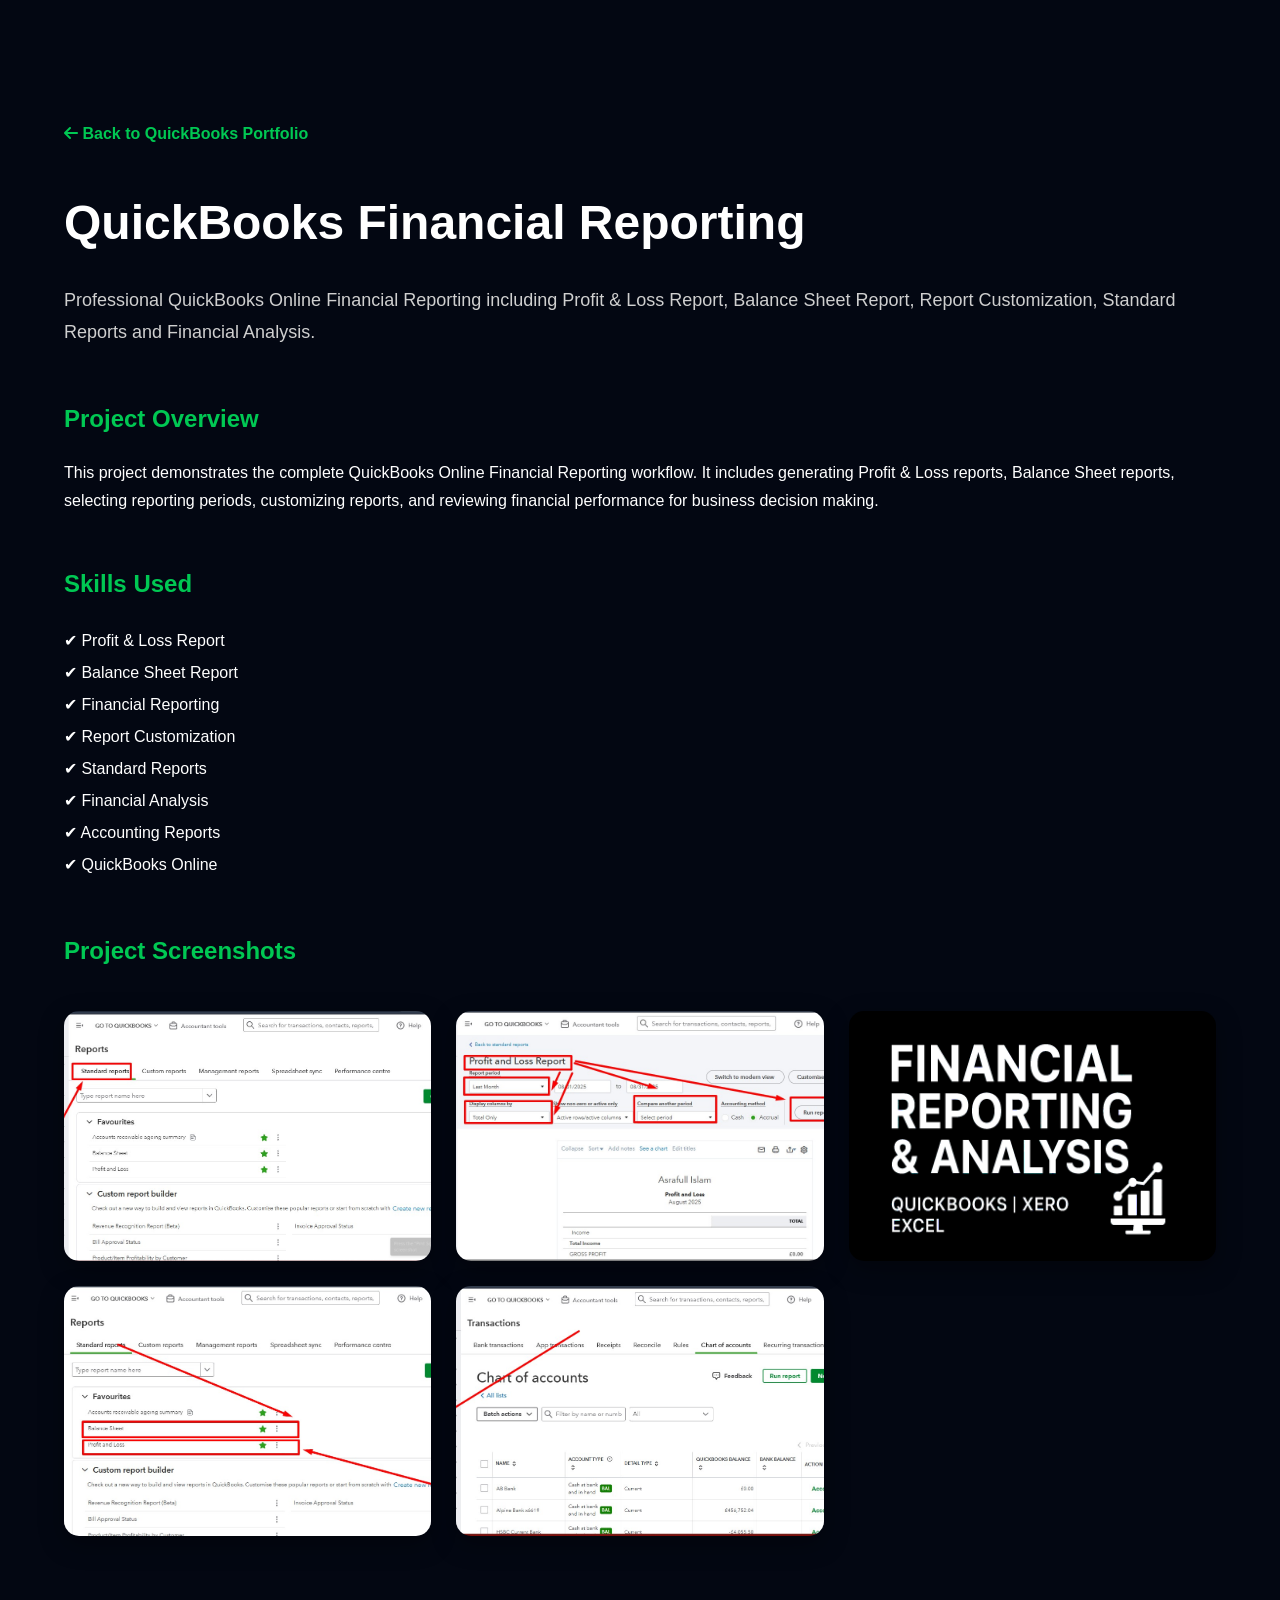
<file: financial-reporting.html>
<!DOCTYPE html>
<html lang="en">

<head>
    <meta charset="UTF-8">
    <meta name="viewport" content="width=device-width, initial-scale=1.0">

    <title>QuickBooks Financial Reporting | Asrafull Islam</title>

    <link rel="stylesheet" href="style.css">

    <link rel="stylesheet"
        href="https://cdnjs.cloudflare.com/ajax/libs/font-awesome/6.6.0/css/all.min.css">
</head>

<body>

<section class="portfolio-details">

<div class="container">

<a href="portfolio-qbo.html" class="back-btn">
<i class="fa-solid fa-arrow-left"></i>
Back to QuickBooks Portfolio
</a>

<h1>QuickBooks Financial Reporting</h1>

<p class="subtitle">
Professional QuickBooks Online Financial Reporting including
Profit & Loss Report, Balance Sheet Report, Report Customization,
Standard Reports and Financial Analysis.
</p>

<h2>Project Overview</h2>

<p>
This project demonstrates the complete QuickBooks Online Financial
Reporting workflow. It includes generating Profit & Loss reports,
Balance Sheet reports, selecting reporting periods, customizing
reports, and reviewing financial performance for business decision making.
</p>

<h2>Skills Used</h2>

<ul class="service-list">
<li>✔ Profit & Loss Report</li>
<li>✔ Balance Sheet Report</li>
<li>✔ Financial Reporting</li>
<li>✔ Report Customization</li>
<li>✔ Standard Reports</li>
<li>✔ Financial Analysis</li>
<li>✔ Accounting Reports</li>
<li>✔ QuickBooks Online</li>
</ul>

<h2>Project Screenshots</h2>

<div class="gallery">

    <img src="images/qbo/reports-menu.jpg"
         alt="Reports Menu"
         onclick="openImage(this.src)">

    <img src="images/qbo/standard-reports-page.jpg"
         alt="Standard Reports"
         onclick="openImage(this.src)">

    <img src="images/qbo/balance-sheet-report-setup.jpg"
         alt="Balance Sheet Report Setup"
         onclick="openImage(this.src)">

    <img src="images/qbo/favorite-reports.jpg"
         alt="Favorite Reports"
         onclick="openImage(this.src)">

    <img src="images/qbo/profit-loss-report-setup.jpg"
         alt="Profit and Loss Report Setup"
         onclick="openImage(this.src)">

</div>
</div>

</section>

<div id="imageModal" class="image-modal">

<span class="image-close">&times;</span>

<img id="popupImage" class="image-modal-content" alt="Project Screenshot">

</div>

<script src="script.js"></script>

</body>
</html>
</file>
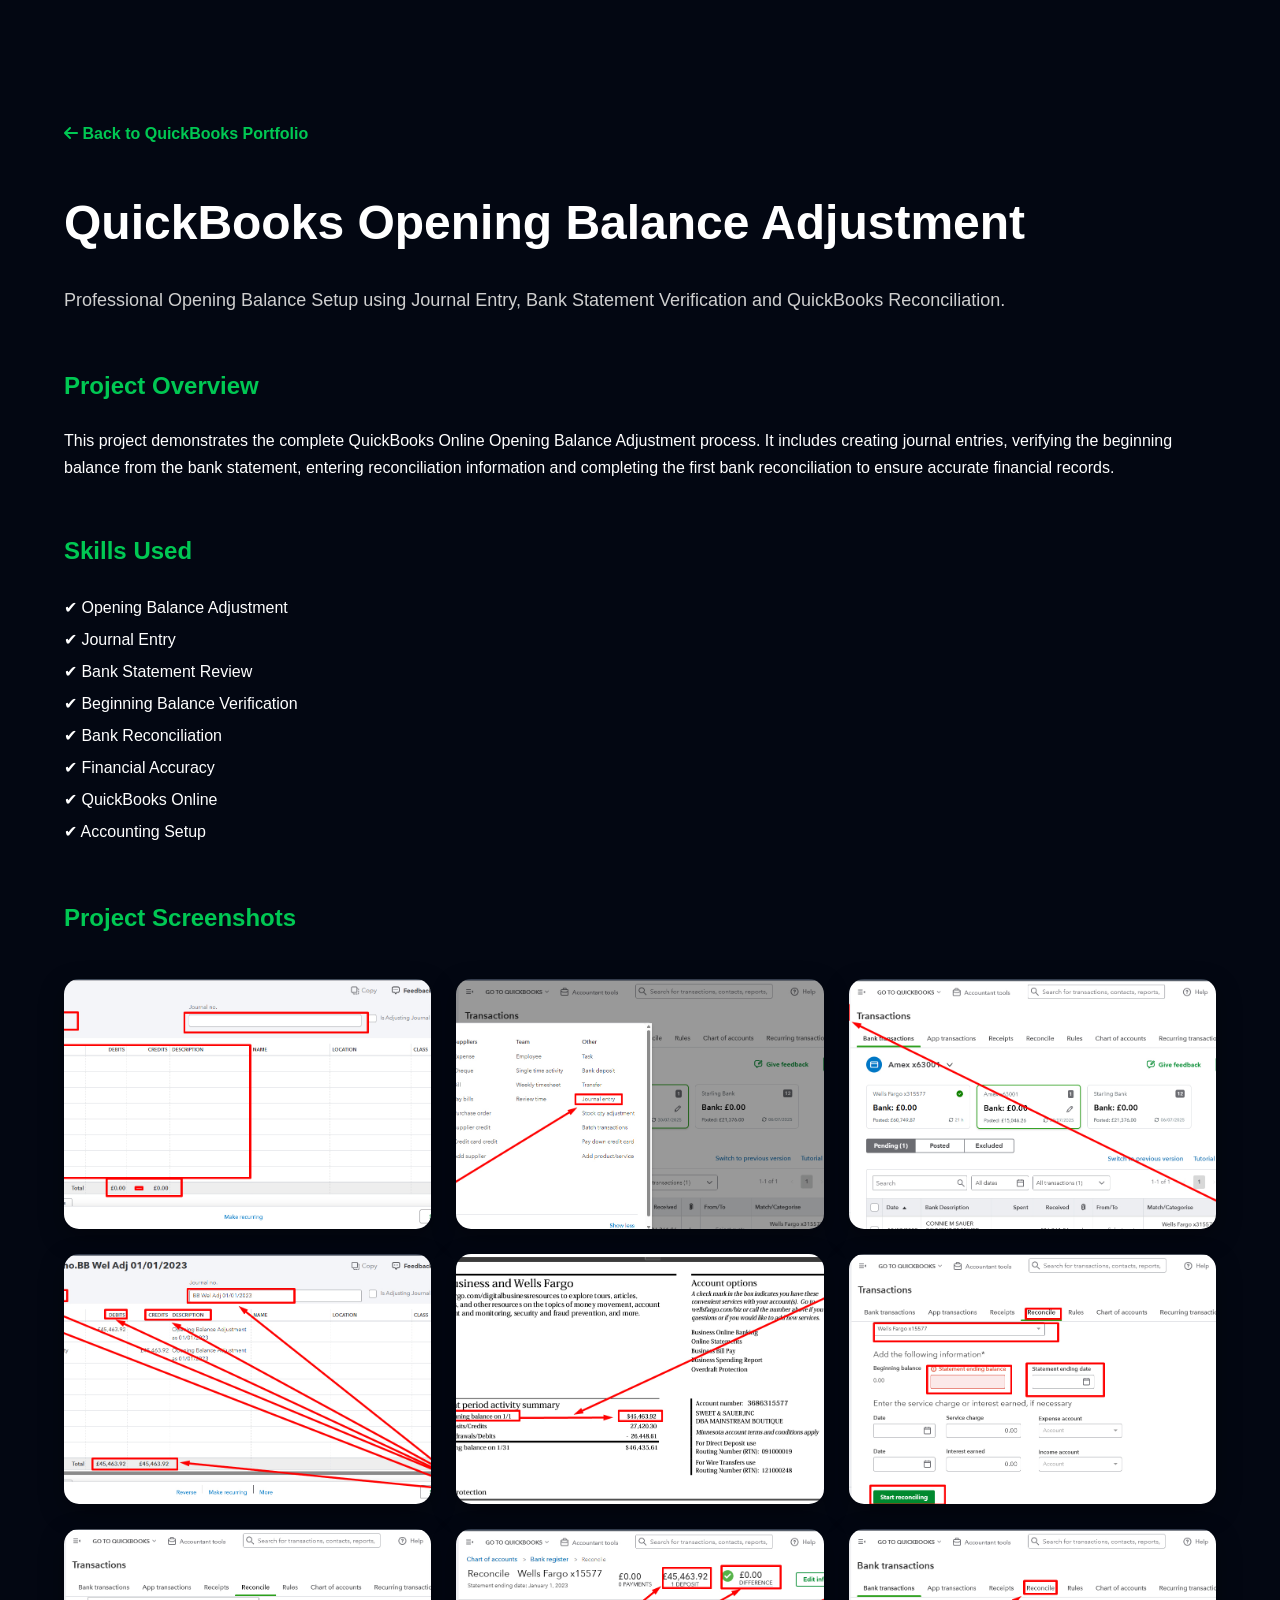
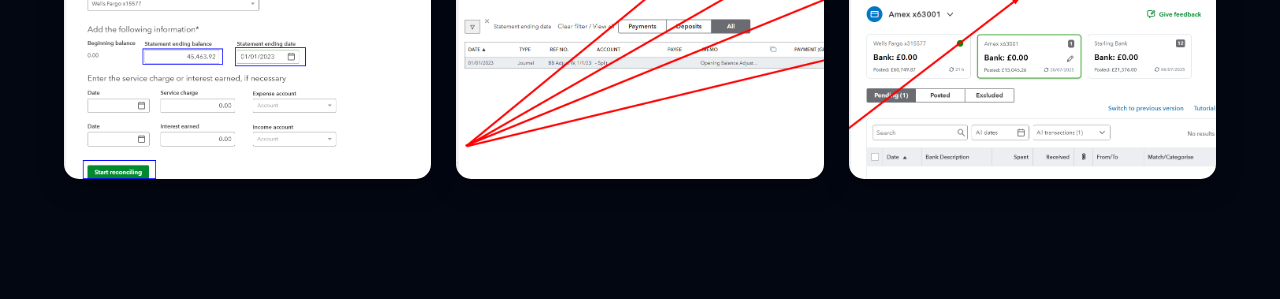
<file: opening-balance.html>
<!DOCTYPE html>
<html lang="en">

<head>

<meta charset="UTF-8">
<meta name="viewport" content="width=device-width, initial-scale=1.0">

<title>QuickBooks Opening Balance Adjustment | Asrafull Islam</title>

<link rel="stylesheet" href="style.css">

<link rel="stylesheet"
href="https://cdnjs.cloudflare.com/ajax/libs/font-awesome/6.6.0/css/all.min.css">

</head>

<body>

<section class="portfolio-details">

<div class="container">

<a href="portfolio-qbo.html" class="back-btn">
<i class="fa-solid fa-arrow-left"></i>
Back to QuickBooks Portfolio
</a>

<h1>QuickBooks Opening Balance Adjustment</h1>

<p class="subtitle">

Professional Opening Balance Setup using Journal Entry,
Bank Statement Verification and QuickBooks Reconciliation.

</p>

<h2>Project Overview</h2>

<p>

This project demonstrates the complete QuickBooks Online
Opening Balance Adjustment process. It includes creating
journal entries, verifying the beginning balance from the
bank statement, entering reconciliation information and
completing the first bank reconciliation to ensure accurate
financial records.

</p>

<h2>Skills Used</h2>

<ul class="service-list">

<li>✔ Opening Balance Adjustment</li>

<li>✔ Journal Entry</li>

<li>✔ Bank Statement Review</li>

<li>✔ Beginning Balance Verification</li>

<li>✔ Bank Reconciliation</li>

<li>✔ Financial Accuracy</li>

<li>✔ QuickBooks Online</li>

<li>✔ Accounting Setup</li>

</ul>

<h2>Project Screenshots</h2>

<div class="gallery">

<img src="images/qbo/opening-balance-adjustment.jpg"
alt="Opening Balance Adjustment"
onclick="openImage(this.src)">

<img src="images/qbo/new-journal-menu.jpg"
     alt="New Journal Entry"
     onclick="openImage(this.src)">

<img src="images/qbo/journal-entry-form.jpg"
alt="Journal Entry Form"
onclick="openImage(this.src)">

<img src="images/qbo/opening-balance-journal-entry.jpg"
alt="Opening Balance Journal Entry"
onclick="openImage(this.src)">

<img src="images/qbo/opening-bank-statement.jpg"
alt="Opening Bank Statement"
onclick="openImage(this.src)">

<img src="images/qbo/reconcile-menu.jpg"
alt="Reconcile Menu"
onclick="openImage(this.src)">

<img src="images/qbo/reconcile-start.jpg"
alt="Start Reconciliation"
onclick="openImage(this.src)">

<img src="images/qbo/reconcile-details.jpg"
alt="Reconciliation Details"
onclick="openImage(this.src)">

<img src="images/qbo/reconcile-finished.jpg"
alt="Reconciliation Completed"
onclick="openImage(this.src)">

</div>

</div>

</section>

<div id="imageModal" class="image-modal">

<span class="image-close">&times;</span>

<img id="popupImage" class="image-modal-content">

</div>

<script src="script.js"></script>

</body>
</html>
</file>
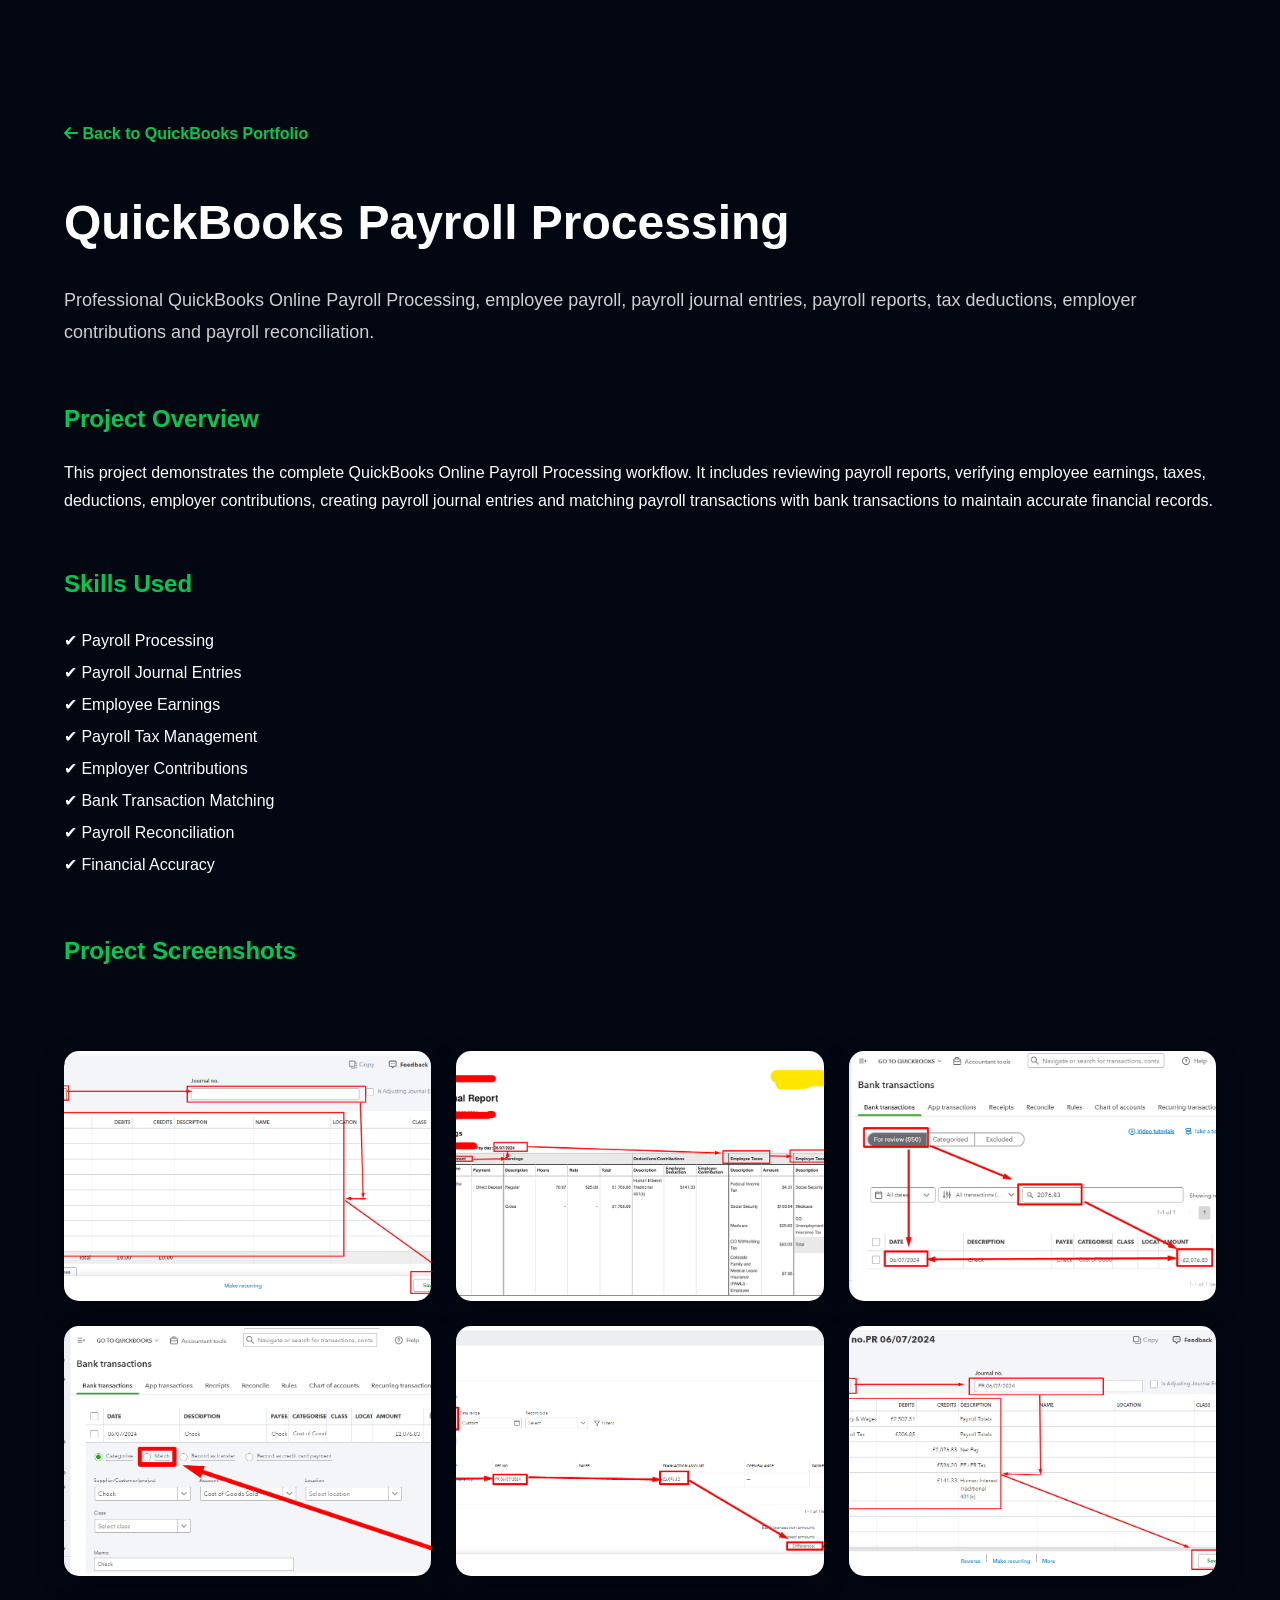
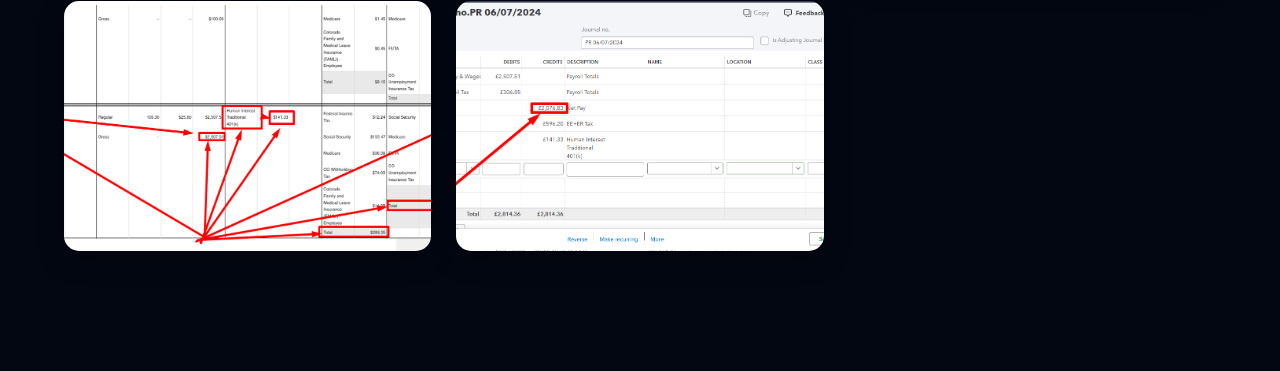
<file: payroll-processing.html>
<!DOCTYPE html>
<html lang="en">

<head>
    <meta charset="UTF-8">
    <meta name="viewport" content="width=device-width, initial-scale=1.0">

    <title>QuickBooks Payroll Processing | Asrafull Islam</title>

    <link rel="stylesheet" href="style.css">

    <link rel="stylesheet"
        href="https://cdnjs.cloudflare.com/ajax/libs/font-awesome/6.6.0/css/all.min.css">
</head>

<body>

<section class="portfolio-details">

    <div class="container">

        <a href="portfolio-qbo.html" class="back-btn">
            <i class="fa-solid fa-arrow-left"></i>
            Back to QuickBooks Portfolio
        </a>

        <h1>QuickBooks Payroll Processing</h1>

        <p class="subtitle">
            Professional QuickBooks Online Payroll Processing, employee payroll,
            payroll journal entries, payroll reports, tax deductions,
            employer contributions and payroll reconciliation.
        </p>

        <h2>Project Overview</h2>

        <p>
            This project demonstrates the complete QuickBooks Online Payroll
            Processing workflow. It includes reviewing payroll reports,
            verifying employee earnings, taxes, deductions, employer
            contributions, creating payroll journal entries and matching
            payroll transactions with bank transactions to maintain
            accurate financial records.
        </p>

        <h2>Skills Used</h2>

        <ul class="service-list">
            <li>✔ Payroll Processing</li>
            <li>✔ Payroll Journal Entries</li>
            <li>✔ Employee Earnings</li>
            <li>✔ Payroll Tax Management</li>
            <li>✔ Employer Contributions</li>
            <li>✔ Bank Transaction Matching</li>
            <li>✔ Payroll Reconciliation</li>
            <li>✔ Financial Accuracy</li>
        </ul>

        <h2>Project Screenshots</h2>

      <div class="gallery">

    <div class="gallery">

    <img src="images/qbo/gusto-payroll-journal-report.jpg"
         alt="Gusto Payroll Journal Report"
         onclick="openImage(this.src)">

    <img src="images/qbo/gusto-payroll-report-totals.jpg"
         alt="Payroll Totals"
         onclick="openImage(this.src)">

    <img src="images/qbo/find-payroll-bank-transaction.jpg"
         alt="Find Payroll Bank Transaction"
         onclick="openImage(this.src)">

    <img src="images/qbo/bank-transaction-payroll-match.jpg"
         alt="Bank Transaction Payroll Match"
         onclick="openImage(this.src)">

    <img src="images/qbo/payroll-match-accepted.jpg"
         alt="Payroll Match Accepted"
         onclick="openImage(this.src)">

    <img src="images/qbo/new-journal-entry-payroll.jpg"
         alt="New Journal Entry Payroll"
         onclick="openImage(this.src)">

    <img src="images/qbo/payroll-journal-entry-filled.jpg"
         alt="Payroll Journal Entry Filled"
         onclick="openImage(this.src)">

    <img src="images/qbo/payroll-journal-entry-balance.jpg"
         alt="Payroll Journal Entry Balance"
         onclick="openImage(this.src)">

</div>
    </div>

</section>

<!-- IMAGE POPUP -->

<div id="imageModal" class="image-modal">

    <span class="image-close">&times;</span>

    <img id="popupImage" class="image-modal-content" alt="Project Screenshot">

</div>

<script src="script.js"></script>

</body>

</html>
</file>
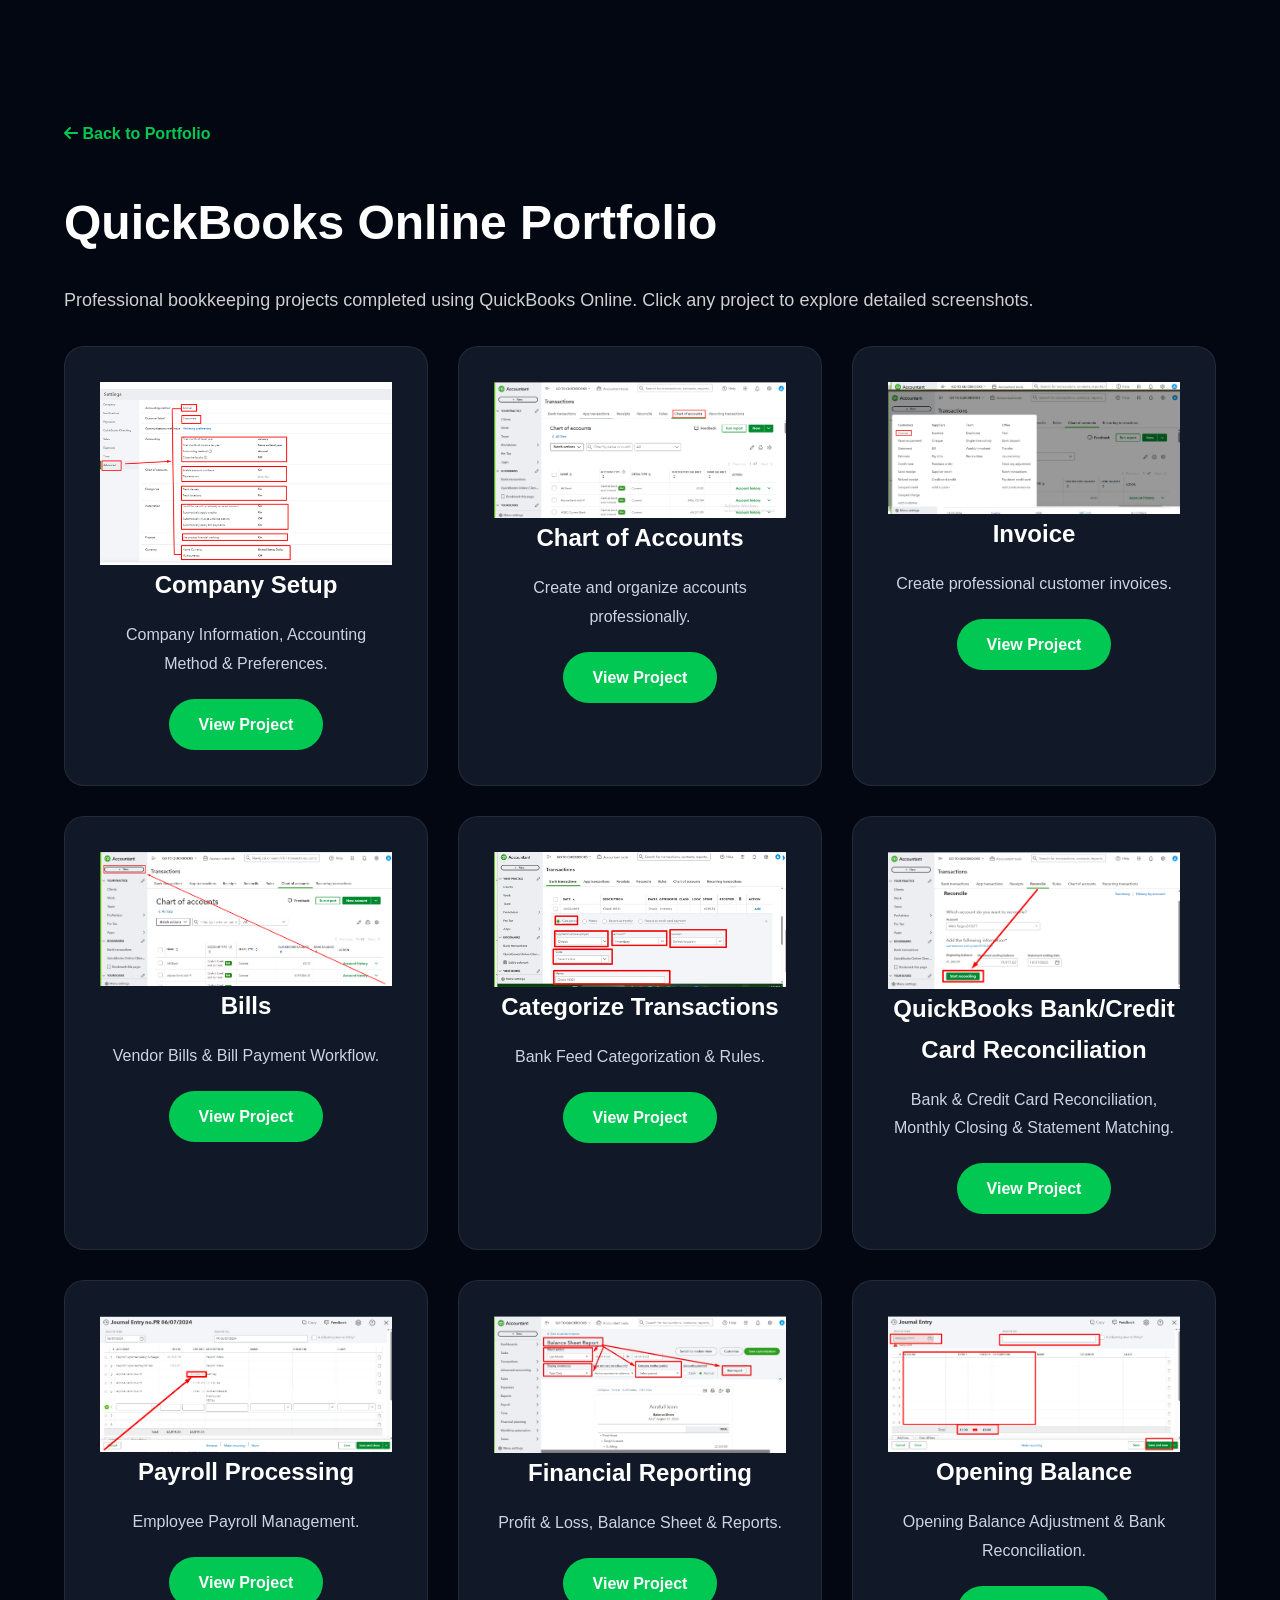
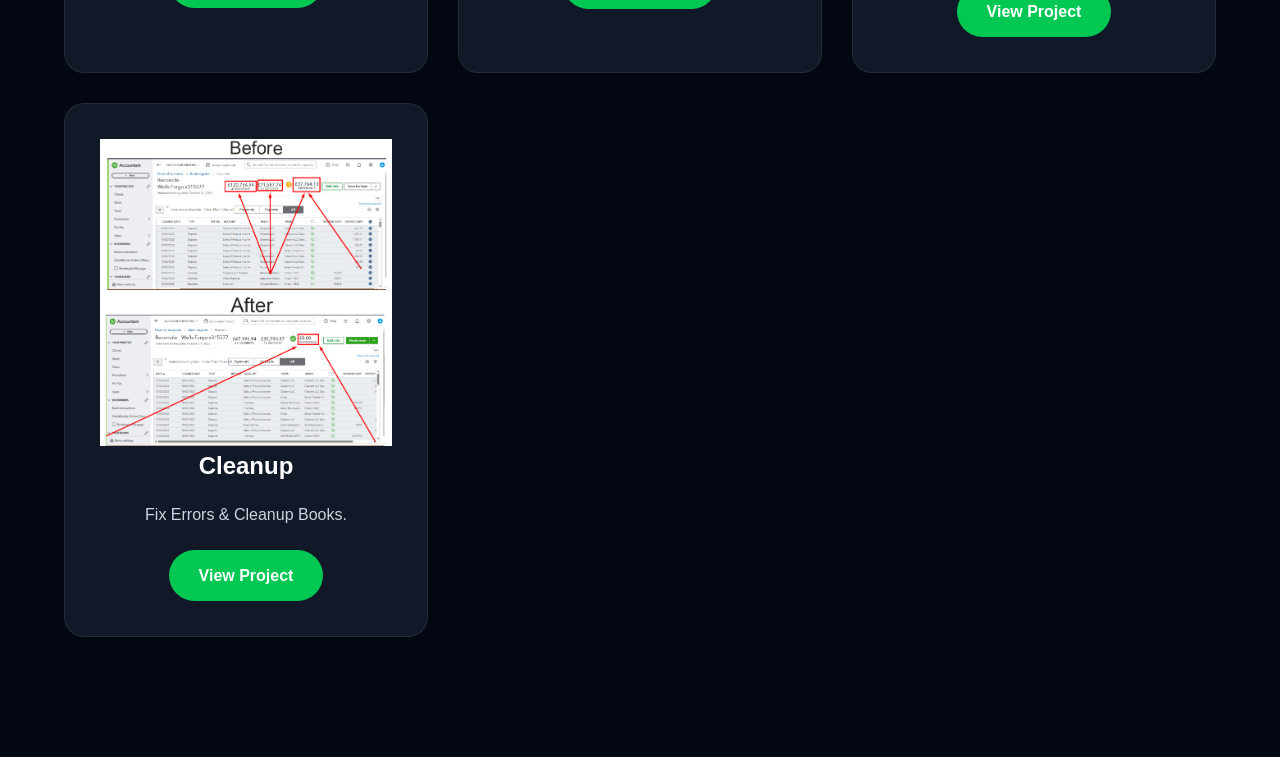
<file: portfolio-qbo.html>
<!DOCTYPE html>
<html lang="en">

<head>

<meta charset="UTF-8">
<meta name="viewport" content="width=device-width, initial-scale=1.0">

<title>QuickBooks Online Projects | Asrafull Islam</title>

<link rel="stylesheet" href="style.css">

<link rel="stylesheet"
href="https://cdnjs.cloudflare.com/ajax/libs/font-awesome/6.6.0/css/all.min.css">

</head>

<body>

<section class="portfolio-details">

<div class="container">

<a href="index.html" class="back-btn">
<i class="fa-solid fa-arrow-left"></i>
Back to Portfolio
</a>

<h1>QuickBooks Online Portfolio</h1>

<p class="subtitle">
Professional bookkeeping projects completed using QuickBooks Online.
Click any project to explore detailed screenshots.
</p>

<div class="portfolio-grid">

<!-- Company Setup -->

<div class="portfolio-card">

<img src="images/qbo/company-setup.jpg" alt="company setup">

<div class="portfolio-content">

<h3>Company Setup</h3>

<p>Company Information, Accounting Method & Preferences.</p>

<a href="qbo-company-setup.html" class="portfolio-btn">
View Project
</a>

</div>

</div>

<!-- Chart of Accounts -->

<div class="portfolio-card">

    <img src="images/qbo/quickbooks-chart-of-accounts.jpg"
         alt="Chart of Accounts">

    <div class="portfolio-content">

        <h3>Chart of Accounts</h3>

        <p>Create and organize accounts professionally.</p>

        <a href="qbo-chart.html" class="portfolio-btn">
            View Project
        </a>

    </div>

</div>
<!-- Invoice -->

<div class="portfolio-card">

    <img src="images/qbo/invoice-menu.jpg" alt="Invoice">

    <div class="portfolio-content">

        <h3>Invoice</h3>

        <p>Create professional customer invoices.</p>

        <a href="qbo-invoice.html" class="portfolio-btn">
            View Project
        </a>

    </div>

</div>

<!-- Bills -->

<div class="portfolio-card">

<img src="images/qbo/bills-menu.jpg" alt="Bills">

<div class="portfolio-content">

<h3>Bills</h3>

<p>Vendor Bills & Bill Payment Workflow.</p>

<a href="qbo-bills.html" class="portfolio-btn">
View Project
</a>

</div>

</div>

<!-- Categorize -->

<div class="portfolio-card">

<img src="images/qbo/categorize-transaction.jpg"
     alt="Categorize Transactions">

<div class="portfolio-content">

<h3>Categorize Transactions</h3>

<p>Bank Feed Categorization & Rules.</p>

<a href="qbo-categorize.html" class="portfolio-btn">
View Project
</a>

</div>

</div>

<!-- QuickBooks Bank/Credit Card Reconciliation -->

<div class="portfolio-card">

    <img src="images/qbo/qbo-bank-reconciliation-start-page.jpg"
         alt="QuickBooks Bank/Credit Card Reconciliation">

    <div class="portfolio-content">

        <h3>QuickBooks Bank/Credit Card Reconciliation</h3>

        <p>Bank & Credit Card Reconciliation, Monthly Closing & Statement Matching.</p>

        <a href="qbo-bank-reconciliation.html" class="portfolio-btn">
            View Project
        </a>

    </div>

</div>


<!-- Payroll -->

<div class="portfolio-card">

<img src="images/qbo/payroll-journal-entry-balance.jpg" alt="Payroll">
<div class="portfolio-content">

<h3>Payroll Processing</h3>

<p>Employee Payroll Management.</p>

<a href="payroll-processing.html" class="portfolio-btn">
View Project
</a>

</div>

</div>

<!-- Fnancial Reporting -->

<div class="portfolio-card">

    <img src="images/qbo/financial-reporting.jpg" alt="Financial Reporting">
    <div class="portfolio-content">

        <h3>Financial Reporting</h3>

        <p>Profit & Loss, Balance Sheet & Reports.</p>

        <a href="financial-reporting.html" class="portfolio-btn">
            View Project
        </a>

    </div>

</div>

<!-- Opening -->

<!-- Opening Balance -->

<div class="portfolio-card">

    <img src="images/qbo/opening-balance-adjustment.jpg" alt="Opening Balance Adjustment">

    <div class="portfolio-content">

        <h3>Opening Balance</h3>

        <p>Opening Balance Adjustment & Bank Reconciliation.</p>

        <a href="opening-balance.html" class="portfolio-btn">
            View Project
        </a>

    </div>

</div>

<!-- Cleanup -->

<div class="portfolio-card">

    <img src="images/qbo/reconciliation-difference-before.jpg" alt="QuickBooks Cleanup">

    <div class="portfolio-content">

        <h3>Cleanup</h3>

        <p>Fix Errors & Cleanup Books.</p>

        <a href="qbo-cleanup.html" class="portfolio-btn">
            View Project
        </a>

    </div>

</div>

</section>

</body>

</html>
</file>
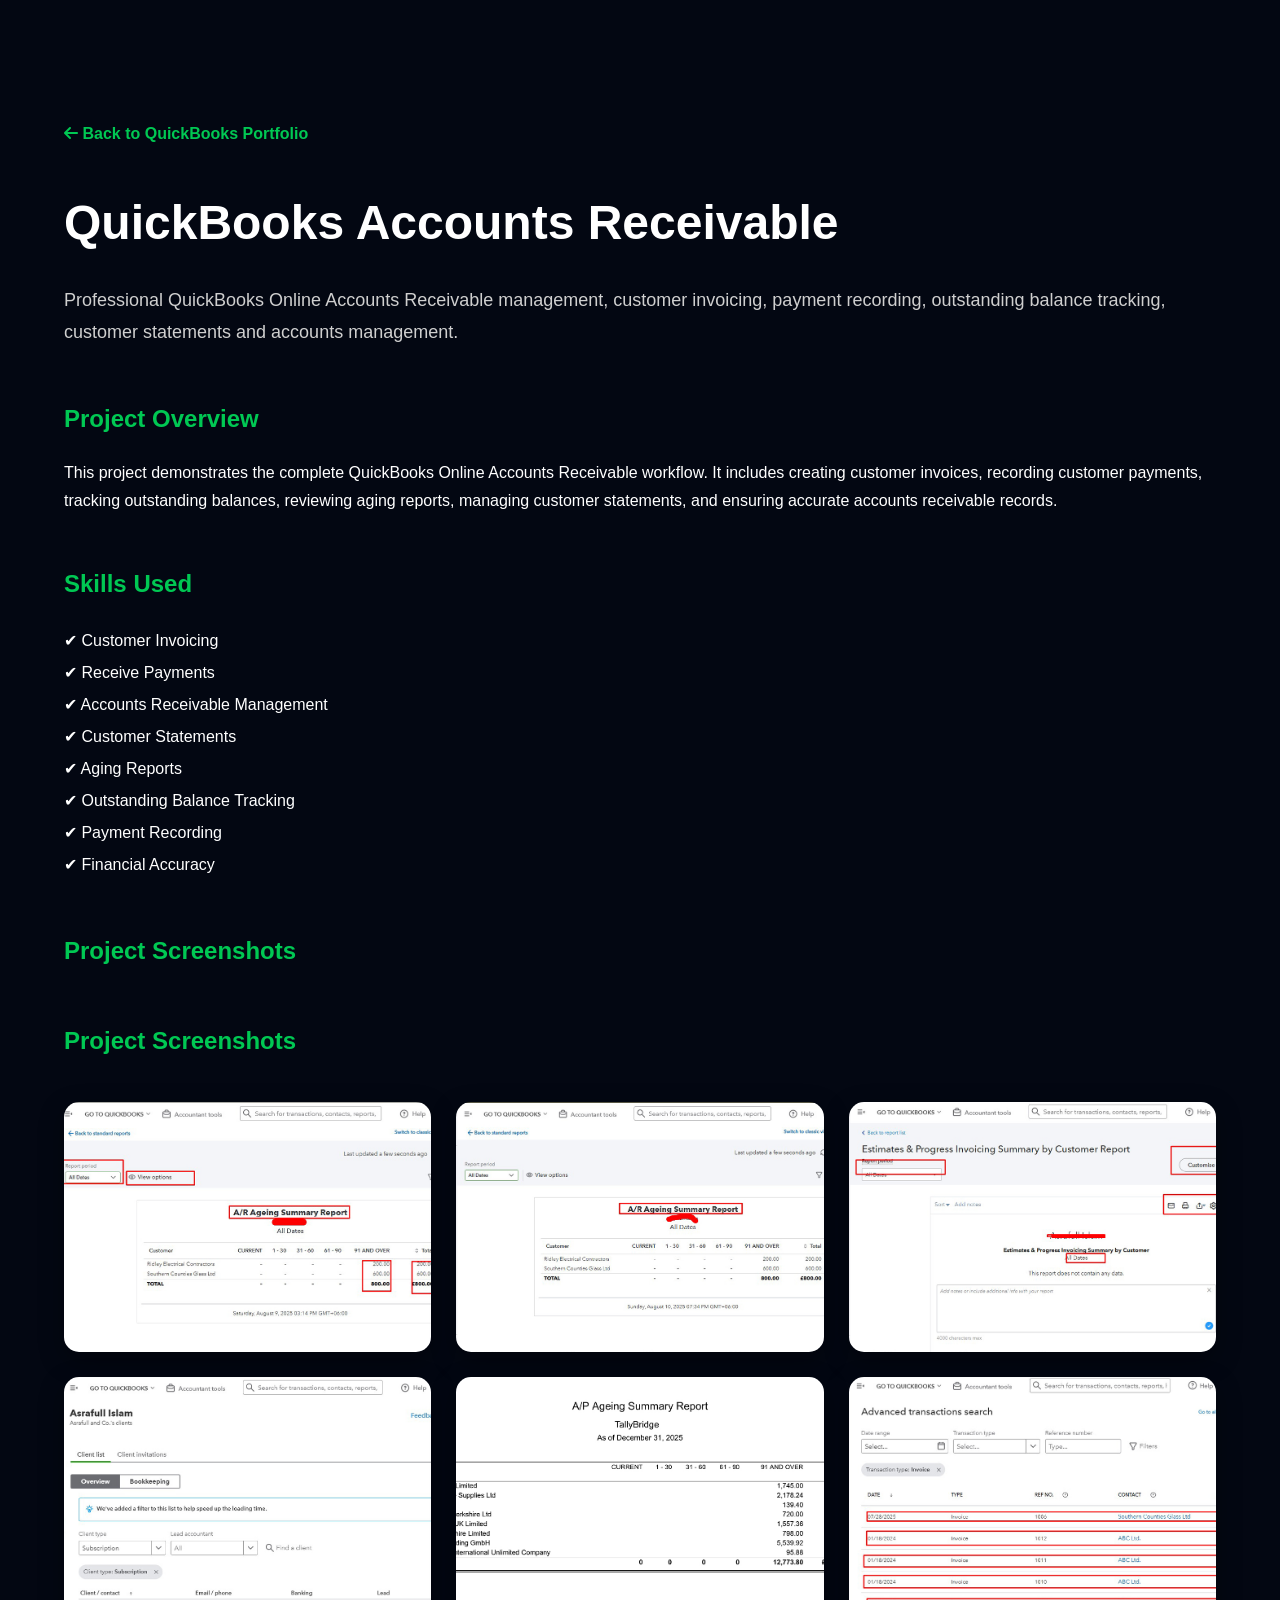
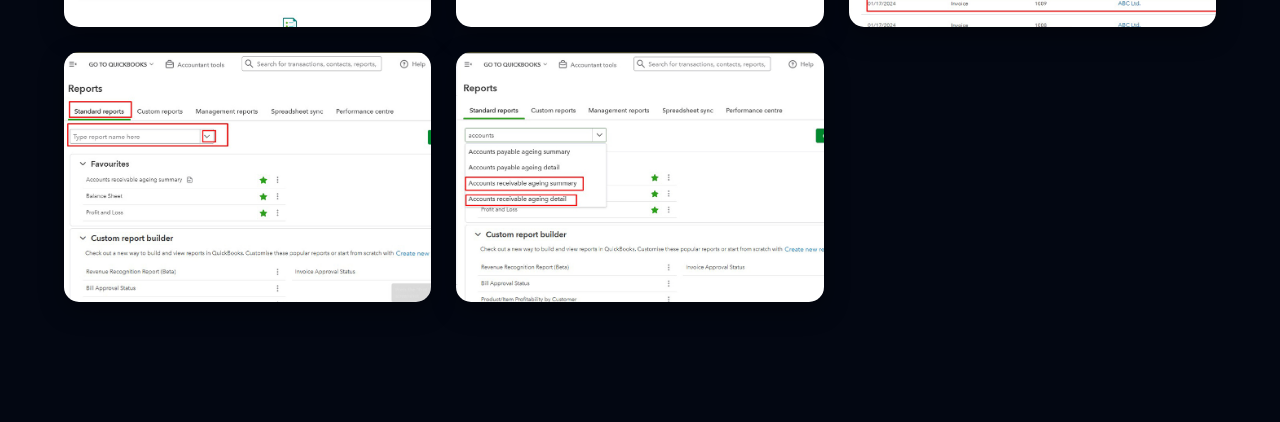
<file: qbo-accounts-receivable.html>
<!DOCTYPE html>
<html lang="en">

<head>
    <meta charset="UTF-8">
    <meta name="viewport" content="width=device-width, initial-scale=1.0">

    <title>QuickBooks Accounts Receivable | Asrafull Islam</title>

    <link rel="stylesheet" href="style.css">

    <link rel="stylesheet"
        href="https://cdnjs.cloudflare.com/ajax/libs/font-awesome/6.6.0/css/all.min.css">
</head>

<body>

<section class="portfolio-details">

    <div class="container">

        <a href="portfolio-qbo.html" class="back-btn">
            <i class="fa-solid fa-arrow-left"></i>
            Back to QuickBooks Portfolio
        </a>

        <h1>QuickBooks Accounts Receivable</h1>

        <p class="subtitle">
            Professional QuickBooks Online Accounts Receivable management,
            customer invoicing, payment recording, outstanding balance tracking,
            customer statements and accounts management.
        </p>

        <h2>Project Overview</h2>

        <p>
            This project demonstrates the complete QuickBooks Online Accounts
            Receivable workflow. It includes creating customer invoices,
            recording customer payments, tracking outstanding balances,
            reviewing aging reports, managing customer statements, and ensuring
            accurate accounts receivable records.
        </p>

        <h2>Skills Used</h2>

        <ul class="service-list">
            <li>✔ Customer Invoicing</li>
            <li>✔ Receive Payments</li>
            <li>✔ Accounts Receivable Management</li>
            <li>✔ Customer Statements</li>
            <li>✔ Aging Reports</li>
            <li>✔ Outstanding Balance Tracking</li>
            <li>✔ Payment Recording</li>
            <li>✔ Financial Accuracy</li>
        </ul>

        <h2>Project Screenshots</h2>

       <h2>Project Screenshots</h2>

<div class="gallery">

    <img src="images/qbo/qbo-accounts-receivable-reports-page.jpg"
         alt="QuickBooks Reports Page"
         onclick="openImage(this.src)">

    <img src="images/qbo/qbo-accounts-receivable-report-list.jpg"
         alt="Accounts Receivable Report List"
         onclick="openImage(this.src)">

    <img src="images/qbo/qbo-accounts-receivable-aging-summary.jpg"
         alt="Accounts Receivable Aging Summary"
         onclick="openImage(this.src)">

    <img src="images/qbo/qbo-accounts-receivable-custom-report.jpg"
         alt="Accounts Receivable Custom Report"
         onclick="openImage(this.src)">

    <img src="images/qbo/qbo-accounts-receivable-summary-report.jpg"
         alt="Accounts Receivable Summary Report"
         onclick="openImage(this.src)">

    <img src="images/qbo/qbo-customer-invoice-list.jpg"
         alt="Customer Invoice List"
         onclick="openImage(this.src)">

    <img src="images/qbo/qbo-customer-invoice-report.jpg"
         alt="Customer Invoice Report"
         onclick="openImage(this.src)">

    <img src="images/qbo/qbo-customer-invoice-transactions.jpg"
         alt="Customer Invoice Transactions"
         onclick="openImage(this.src)">

</div>

    </div>

</section>

<!-- IMAGE POPUP -->

<div id="imageModal" class="image-modal">

    <span class="image-close">&times;</span>

    <img id="popupImage" class="image-modal-content" alt="Project Screenshot">

</div>

<script src="script.js"></script>

</body>

</html>
</file>
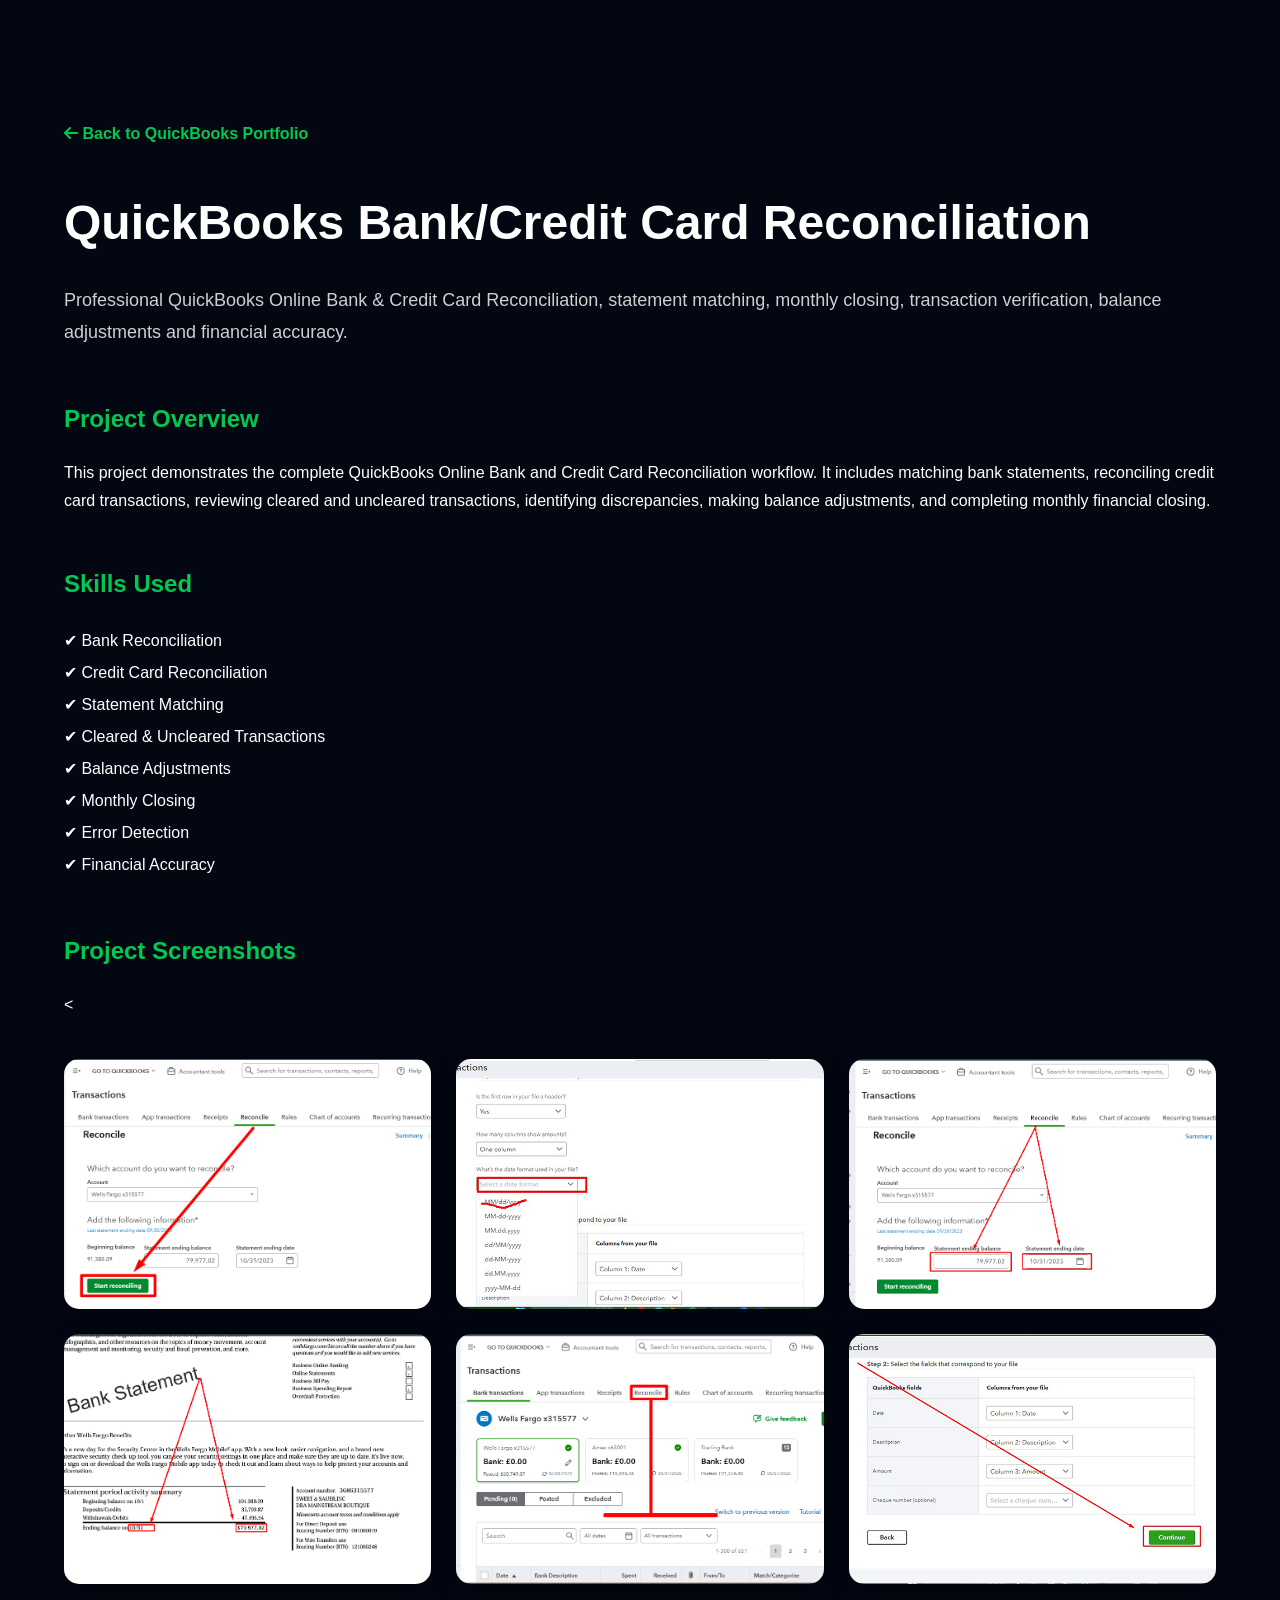
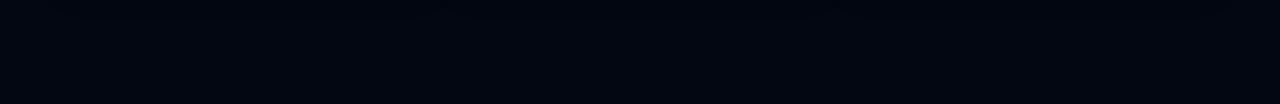
<file: qbo-bank-reconciliation.html>
<!DOCTYPE html>
<html lang="en">

<head>
    <meta charset="UTF-8">
    <meta name="viewport" content="width=device-width, initial-scale=1.0">

    <title>QuickBooks Bank/Credit Card Reconciliation | Asrafull Islam</title>

    <link rel="stylesheet" href="style.css">

    <link rel="stylesheet"
        href="https://cdnjs.cloudflare.com/ajax/libs/font-awesome/6.6.0/css/all.min.css">
</head>

<body>

<section class="portfolio-details">

<div class="container">

<a href="portfolio-qbo.html" class="back-btn">
<i class="fa-solid fa-arrow-left"></i>
Back to QuickBooks Portfolio
</a>

<h1>QuickBooks Bank/Credit Card Reconciliation</h1>

<p class="subtitle">
Professional QuickBooks Online Bank & Credit Card Reconciliation,
statement matching, monthly closing, transaction verification,
balance adjustments and financial accuracy.
</p>

<h2>Project Overview</h2>

<p>
This project demonstrates the complete QuickBooks Online Bank and Credit Card
Reconciliation workflow. It includes matching bank statements,
reconciling credit card transactions, reviewing cleared and uncleared
transactions, identifying discrepancies, making balance adjustments,
and completing monthly financial closing.
</p>

<h2>Skills Used</h2>

<ul class="service-list">
<li>✔ Bank Reconciliation</li>
<li>✔ Credit Card Reconciliation</li>
<li>✔ Statement Matching</li>
<li>✔ Cleared & Uncleared Transactions</li>
<li>✔ Balance Adjustments</li>
<li>✔ Monthly Closing</li>
<li>✔ Error Detection</li>
<li>✔ Financial Accuracy</li>
</ul>

<h2>Project Screenshots</h2>

<<div class="gallery">

    <img src="images/qbo/qbo-bank-reconciliation-start-page.jpg"
         alt="QuickBooks Bank Reconciliation Start Page"
         onclick="openImage(this.src)">

    <img src="images/qbo/qbo-bank-reconciliation-opening-balance.jpg"
         alt="QuickBooks Opening Balance"
         onclick="openImage(this.src)">

    <img src="images/qbo/qbo-bank-reconciliation-opening-balance-setup.jpg"
         alt="QuickBooks Opening Balance Setup"
         onclick="openImage(this.src)">

    <img src="images/qbo/qbo-bank-reconciliation-bank-statement.jpg"
         alt="QuickBooks Bank Statement"
         onclick="openImage(this.src)">

    <img src="images/qbo/qbo-bank-reconciliation-select-date-format.jpg"
         alt="QuickBooks Select Date Format"
         onclick="openImage(this.src)">

    <img src="images/qbo/qbo-bank-reconciliation-confirm-date-format.jpg"
         alt="QuickBooks Confirm Date Format"
         onclick="openImage(this.src)">

</div>
</section>

<!-- IMAGE POPUP -->

<div id="imageModal" class="image-modal">

<span class="image-close">&times;</span>

<img id="popupImage" class="image-modal-content" alt="Project Screenshot">

</div>

<script src="script.js"></script>

</body>
</html>
</file>
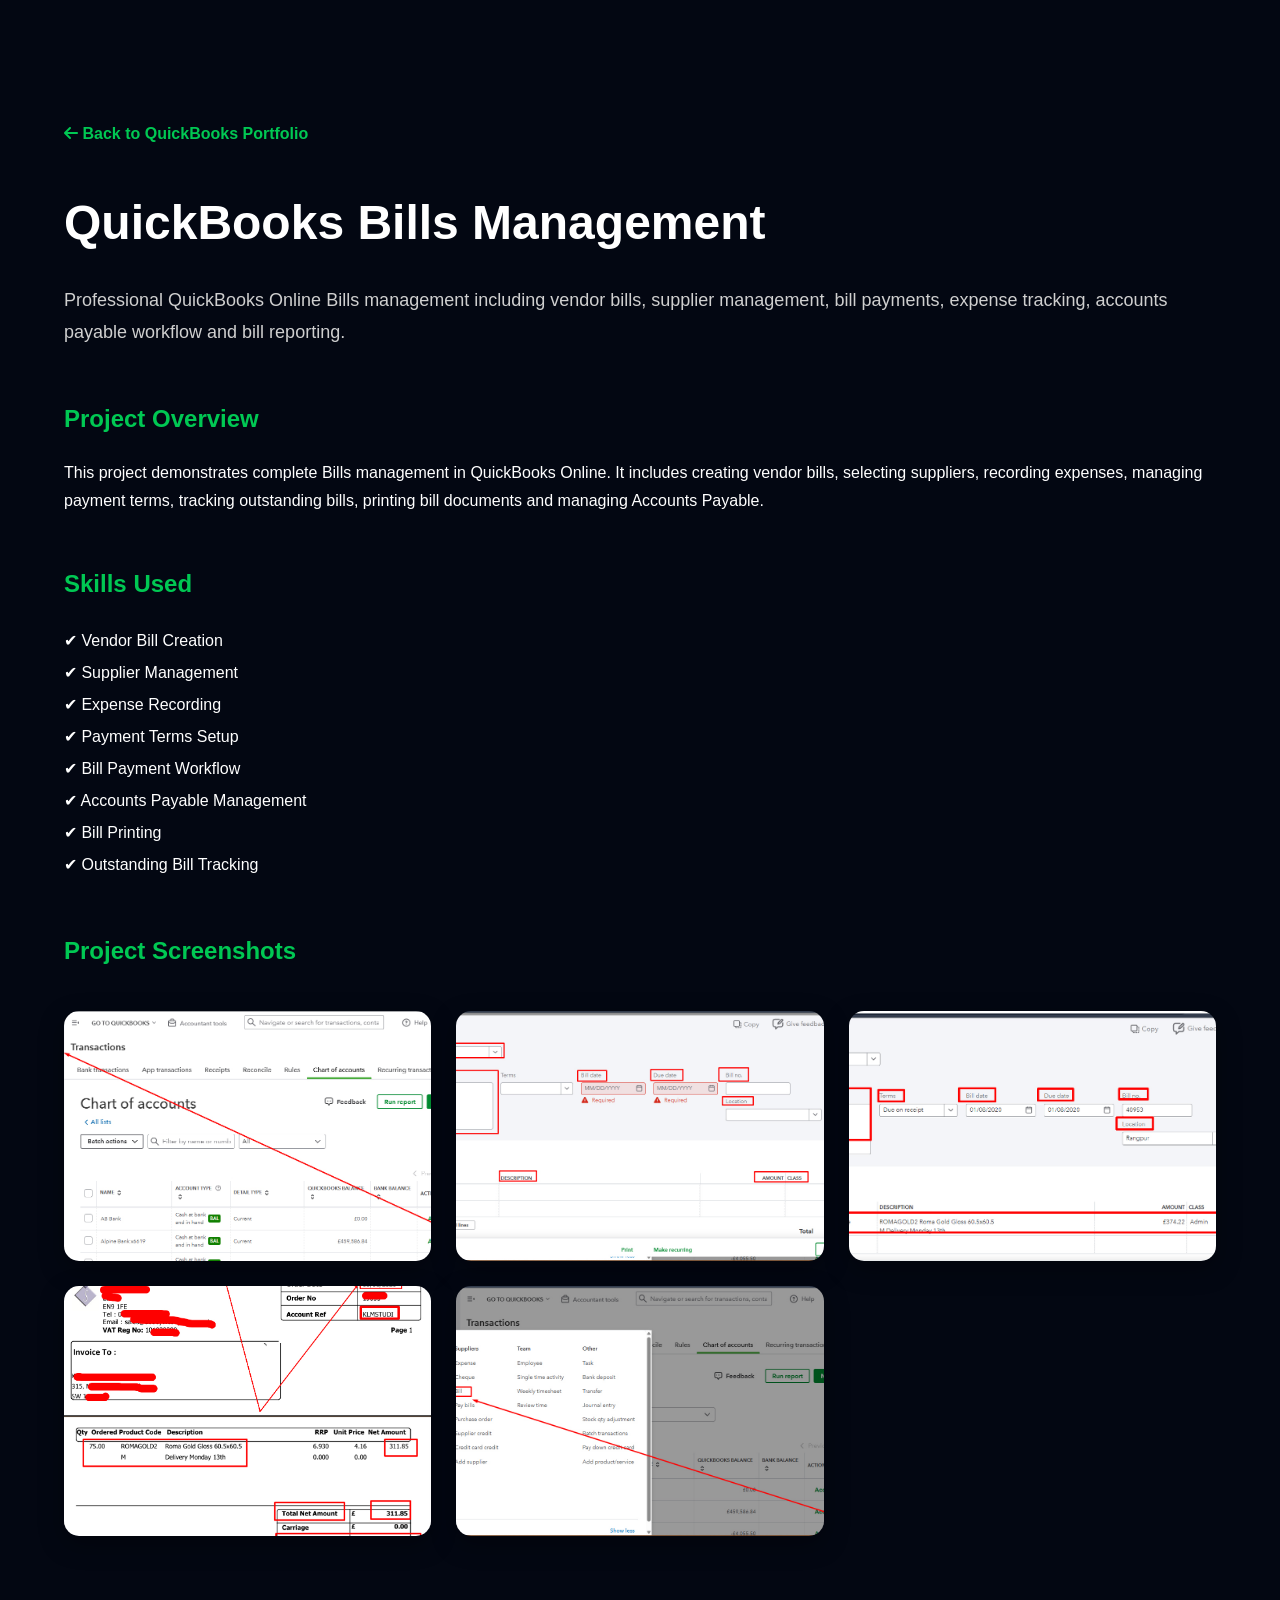
<file: qbo-bills.html>
<!DOCTYPE html>
<html lang="en">

<head>
    <meta charset="UTF-8">
    <meta name="viewport" content="width=device-width, initial-scale=1.0">

    <title>Bills | Asrafull Islam</title>

    <link rel="stylesheet" href="style.css">

    <link rel="stylesheet"
        href="https://cdnjs.cloudflare.com/ajax/libs/font-awesome/6.6.0/css/all.min.css">
</head>

<body>

<section class="portfolio-details">

    <div class="container">

        <a href="portfolio-qbo.html" class="back-btn">
            <i class="fa-solid fa-arrow-left"></i>
            Back to QuickBooks Portfolio
        </a>

       <h1>QuickBooks Bills Management</h1>

       <p class="subtitle">
Professional QuickBooks Online Bills management including vendor bills,
supplier management, bill payments, expense tracking,
accounts payable workflow and bill reporting.
</p>

      <h2>Project Overview</h2>

<p>
This project demonstrates complete Bills management in QuickBooks Online.
It includes creating vendor bills, selecting suppliers,
recording expenses, managing payment terms,
tracking outstanding bills, printing bill documents
and managing Accounts Payable.
</p>

        <h2>Skills Used</h2>

<ul class="service-list">
    <li>✔ Vendor Bill Creation</li>
    <li>✔ Supplier Management</li>
    <li>✔ Expense Recording</li>
    <li>✔ Payment Terms Setup</li>
    <li>✔ Bill Payment Workflow</li>
    <li>✔ Accounts Payable Management</li>
    <li>✔ Bill Printing</li>
    <li>✔ Outstanding Bill Tracking</li>
</ul>
        
      <h2>Project Screenshots</h2>

<div class="gallery">

    <img src="images/qbo/bills-menu.jpg"
         alt="Bills Menu"
         onclick="openImage(this.src)">

    <img src="images/qbo/bill-form.jpg"
         alt="Bill Form"
         onclick="openImage(this.src)">

    <img src="images/qbo/bill-complete.jpg"
         alt="Completed Bill"
         onclick="openImage(this.src)">

    <img src="images/qbo/bill-statement.jpg"
         alt="Bill Statement"
         onclick="openImage(this.src)">

    <img src="images/qbo/bills-list.jpg"
         alt="Bills List"
         onclick="openImage(this.src)">

</div>

</section>

<!-- IMAGE POPUP -->

<div id="imageModal" class="image-modal">

    <span class="image-close">&times;</span>

    <img id="popupImage" class="image-modal-content" alt="Project Screenshot">

</div>

<script src="script.js"></script>

</body>
</html>
</file>
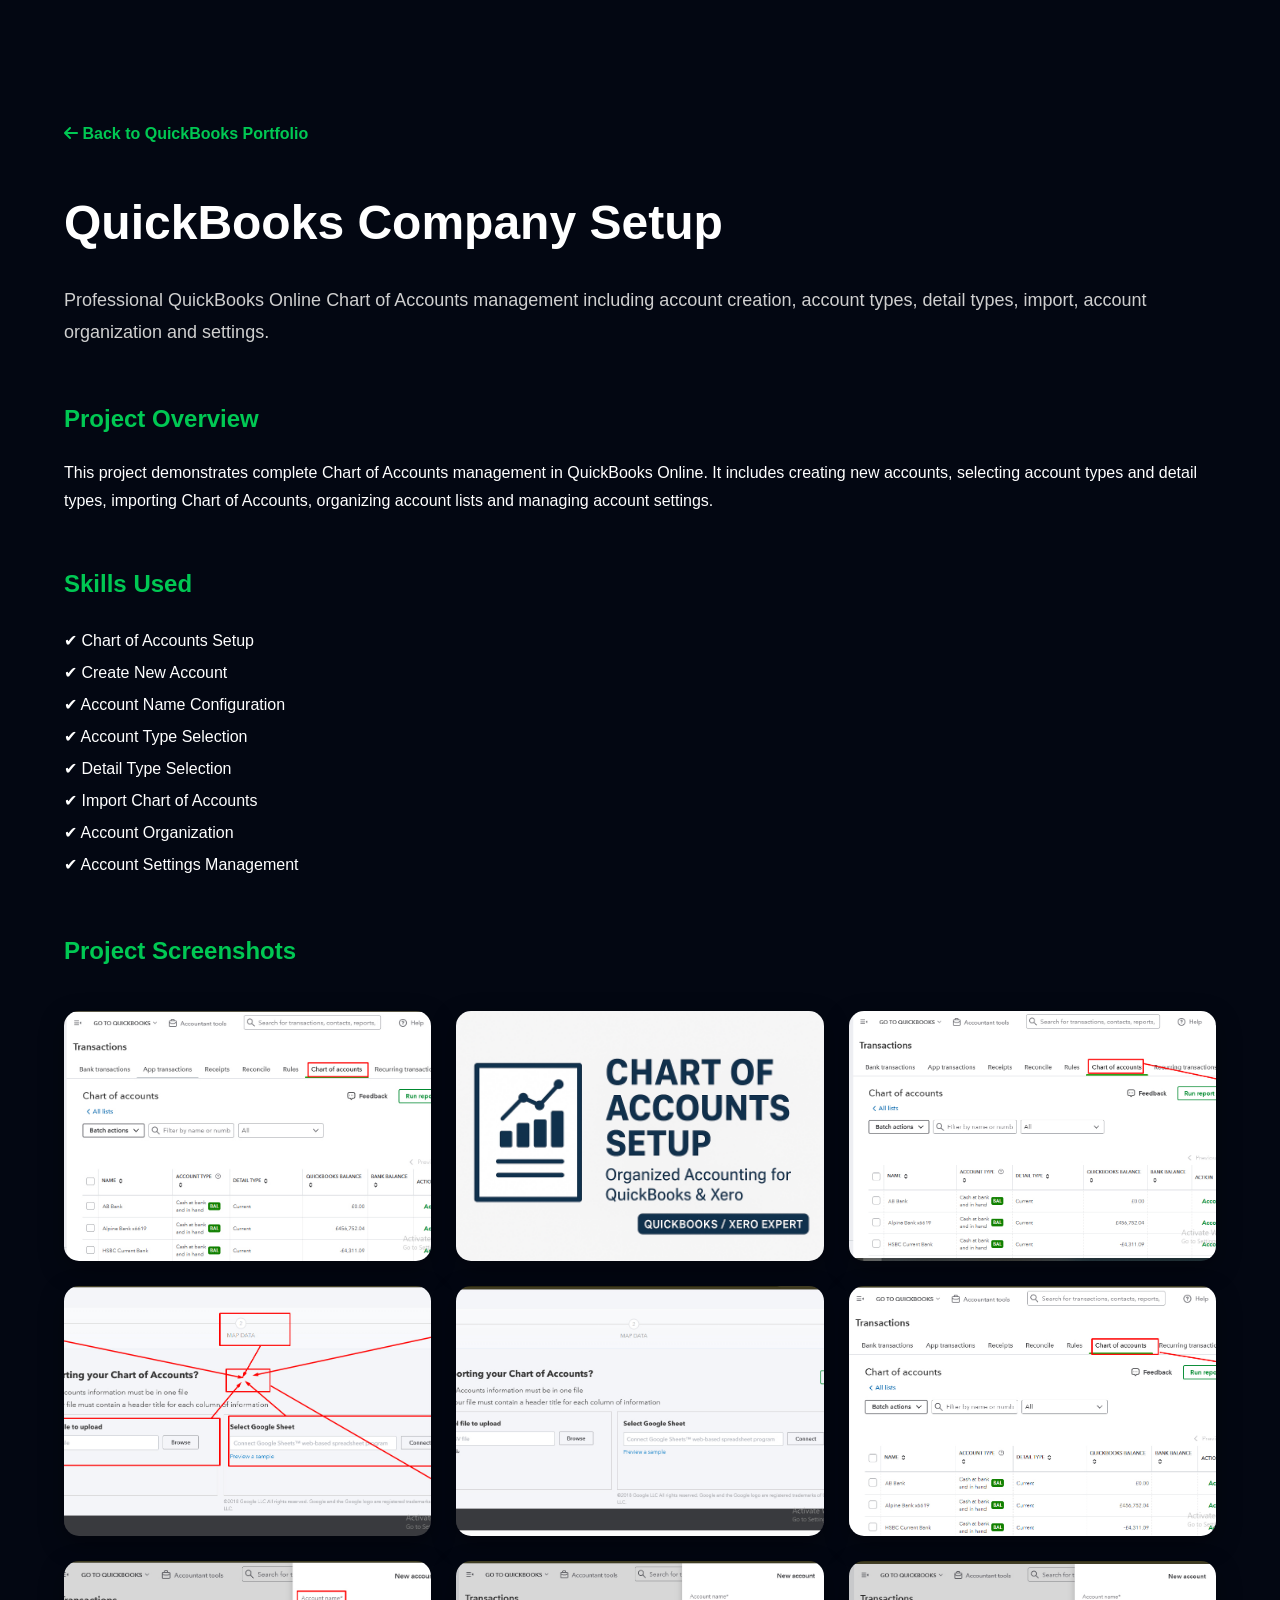
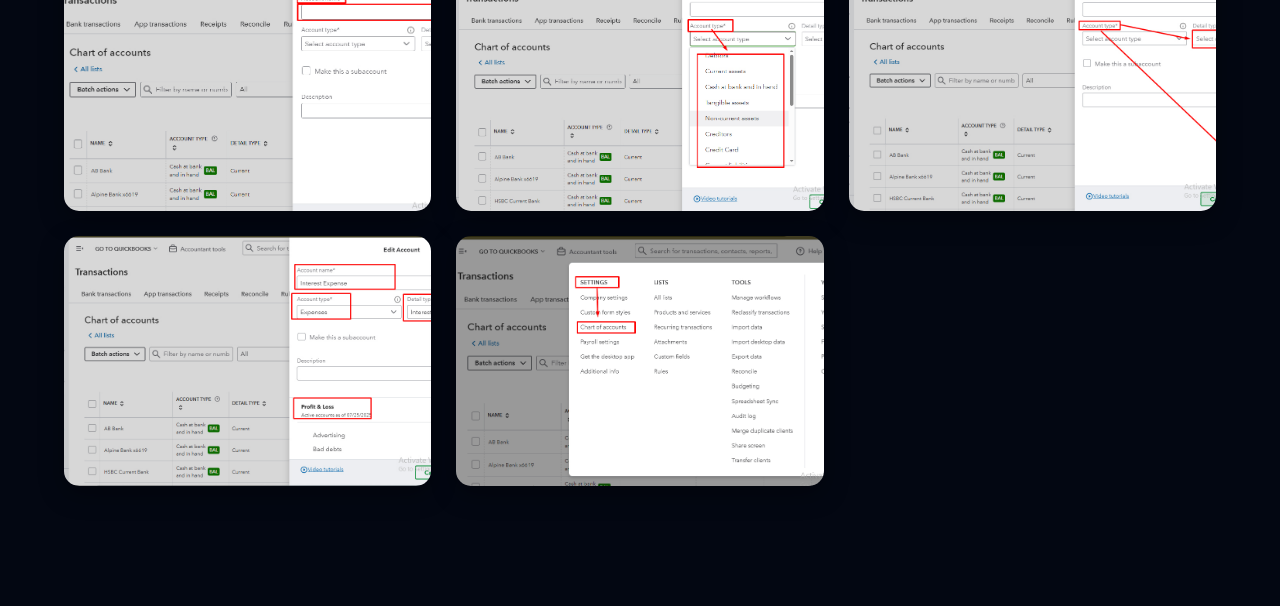
<file: qbo-chart.html>
<!DOCTYPE html>
<html lang="en">

<head>
    <meta charset="UTF-8">
    <meta name="viewport" content="width=device-width, initial-scale=1.0">

    <title>Chart of Accounts | Asrafull Islam</title>

    <link rel="stylesheet" href="style.css">

    <link rel="stylesheet"
        href="https://cdnjs.cloudflare.com/ajax/libs/font-awesome/6.6.0/css/all.min.css">
</head>

<body>

<section class="portfolio-details">

    <div class="container">

        <a href="portfolio-qbo.html" class="back-btn">
            <i class="fa-solid fa-arrow-left"></i>
            Back to QuickBooks Portfolio
        </a>

        <h1>QuickBooks Company Setup</h1>

        <p class="subtitle">
    Professional QuickBooks Online Chart of Accounts management including account creation,
    account types, detail types, import, account organization and settings.
</p>

        <h2>Project Overview</h2>

<p>
    This project demonstrates complete Chart of Accounts management in QuickBooks Online.
    It includes creating new accounts, selecting account types and detail types,
    importing Chart of Accounts, organizing account lists and managing account settings.
</p>

        <h2>Skills Used</h2>

<ul class="service-list">
    <li>✔ Chart of Accounts Setup</li>
    <li>✔ Create New Account</li>
    <li>✔ Account Name Configuration</li>
    <li>✔ Account Type Selection</li>
    <li>✔ Detail Type Selection</li>
    <li>✔ Import Chart of Accounts</li>
    <li>✔ Account Organization</li>
    <li>✔ Account Settings Management</li>
</ul>
        
       <h2>Project Screenshots</h2>

<div class="gallery">

    <img src="images/qbo/quickbooks-chart-of-accounts.jpg"
         alt="QuickBooks Chart of Accounts"
         onclick="openImage(this.src)">

    <img src="images/qbo/chart-of-accounts-overview.jpg"
         alt="Chart of Accounts Overview"
         onclick="openImage(this.src)">

    <img src="images/qbo/chart-of-accounts-import.jpg"
         alt="Chart of Accounts Import"
         onclick="openImage(this.src)">

    <img src="images/qbo/chart-of-accounts-import-wizard.jpg"
         alt="Chart of Accounts Import Wizard"
         onclick="openImage(this.src)">

    <img src="images/qbo/chart-of-accounts-upload.jpg"
         alt="Chart of Accounts Upload"
         onclick="openImage(this.src)">

    <img src="images/qbo/create-new-account.jpg"
         alt="Create New Account"
         onclick="openImage(this.src)">

    <img src="images/qbo/account-name.jpg"
         alt="Account Name"
         onclick="openImage(this.src)">

    <img src="images/qbo/account-type-dropdown.jpg"
         alt="Account Type Dropdown"
         onclick="openImage(this.src)">

    <img src="images/qbo/account-type-detail-type.jpg"
         alt="Account Type & Detail Type"
         onclick="openImage(this.src)">

    <img src="images/qbo/save-new-account.jpg"
         alt="Save New Account"
         onclick="openImage(this.src)">

    <img src="images/qbo/settings-chart-of-accounts.jpg"
         alt="Settings Chart of Accounts"
         onclick="openImage(this.src)">

</div>

</section>

<!-- IMAGE POPUP -->

<div id="imageModal" class="image-modal">

    <span class="image-close">&times;</span>

    <img id="popupImage" class="image-modal-content" alt="Project Screenshot">

</div>

<script src="script.js"></script>

</body>
</html>
</file>
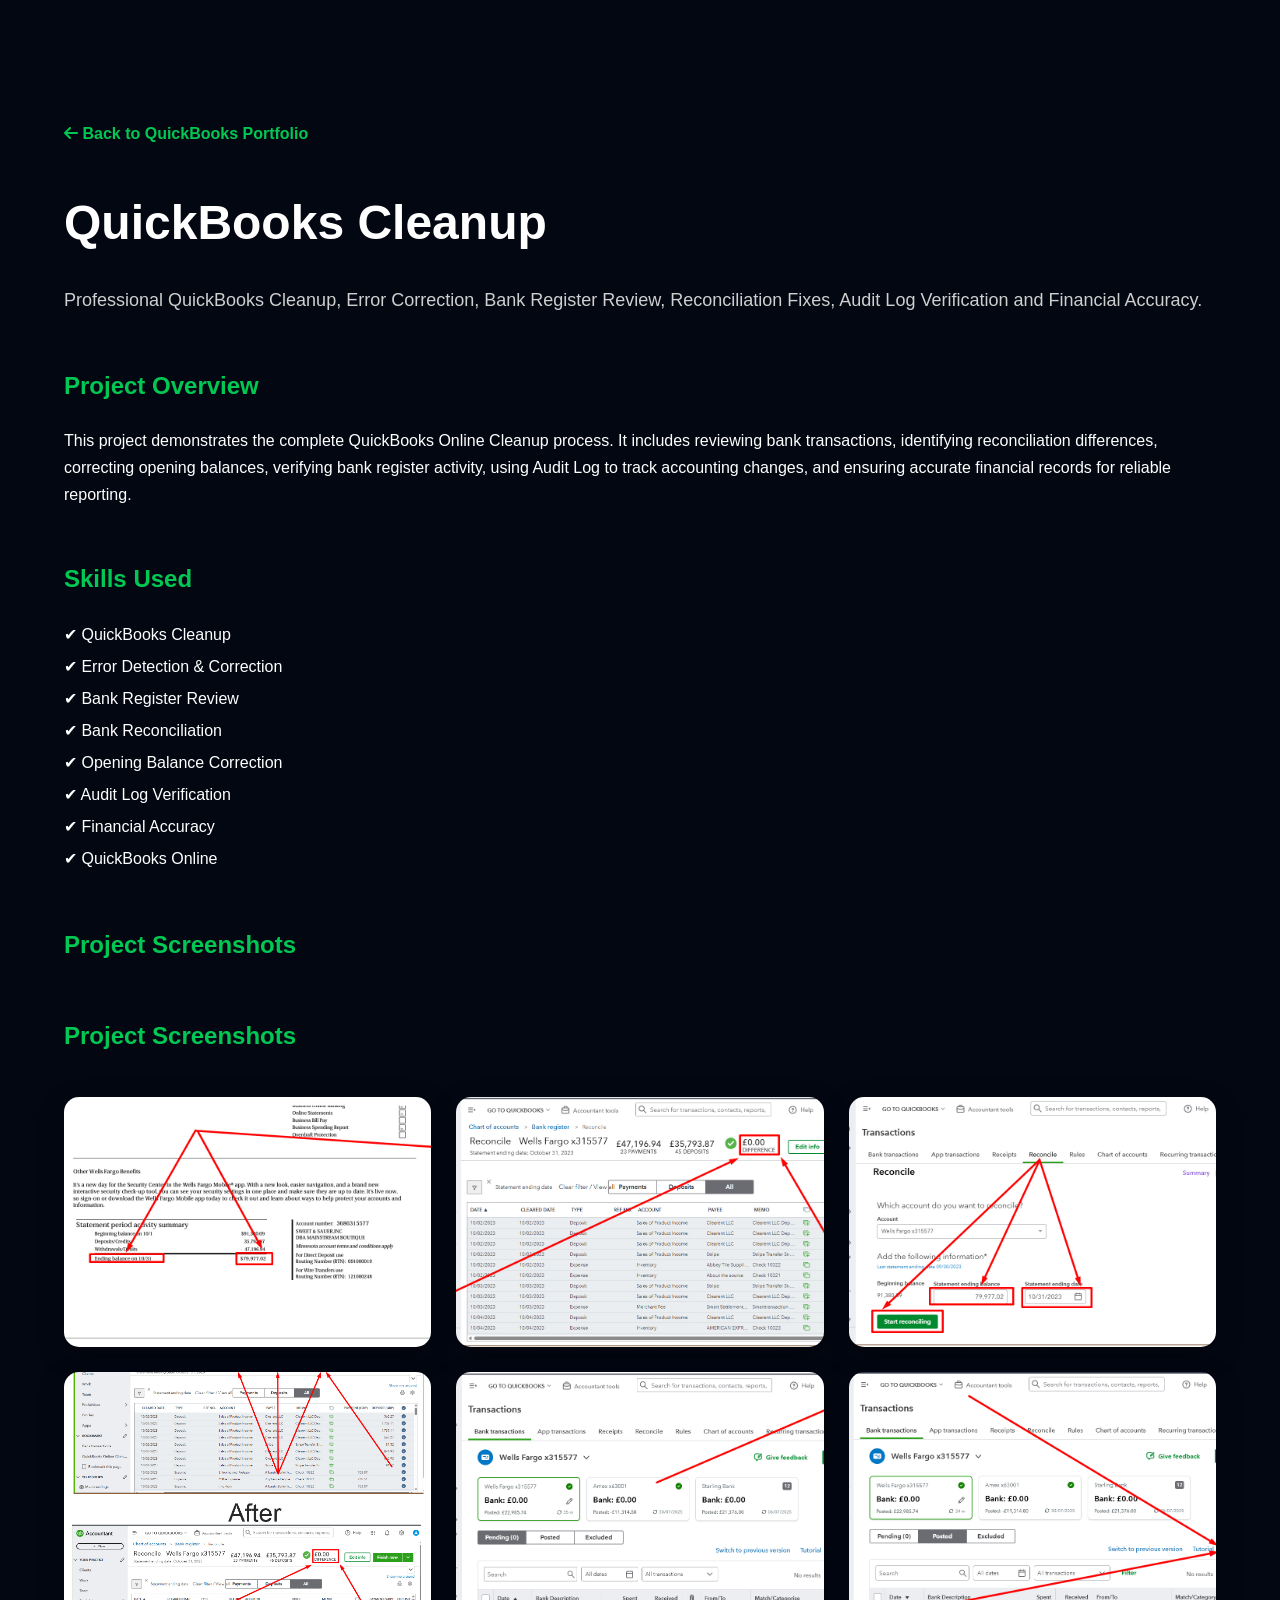
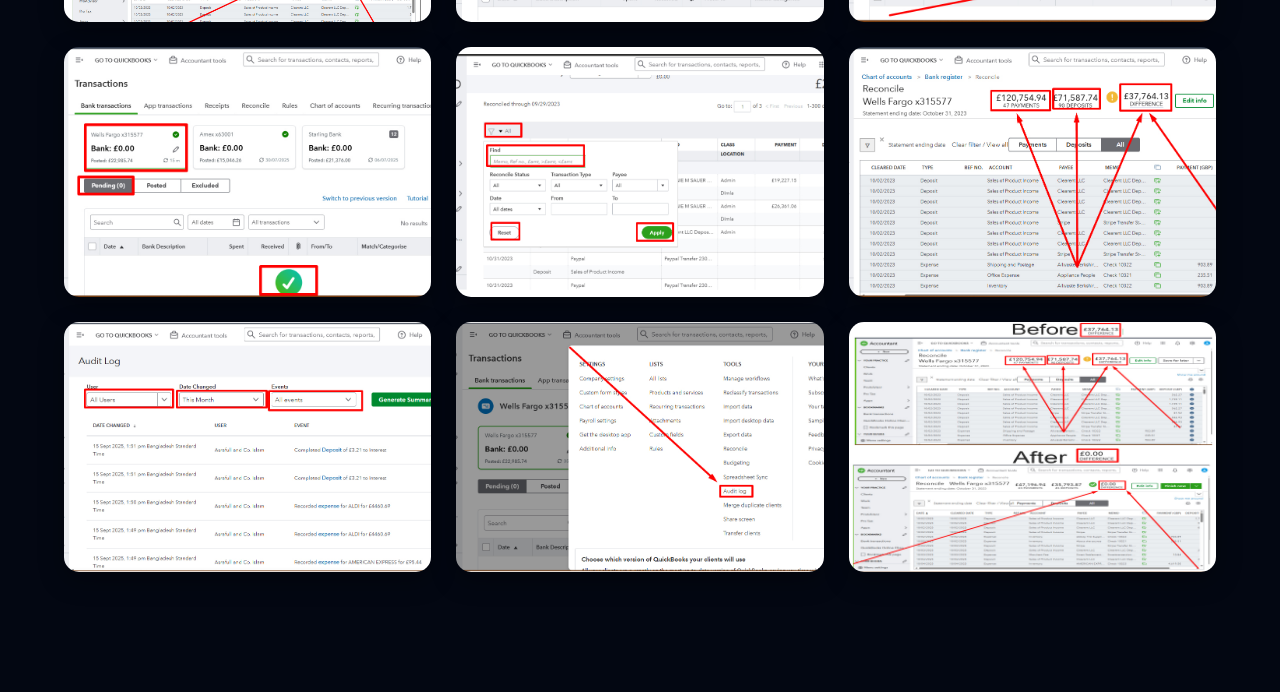
<file: qbo-cleanup.html>
<!DOCTYPE html>
<html lang="en">

<head>

<meta charset="UTF-8">
<meta name="viewport" content="width=device-width, initial-scale=1.0">

<title>QuickBooks Cleanup | Asrafull Islam</title>

<link rel="stylesheet" href="style.css">

<link rel="stylesheet"
href="https://cdnjs.cloudflare.com/ajax/libs/font-awesome/6.6.0/css/all.min.css">

</head>

<body>

<section class="portfolio-details">

<div class="container">

<a href="portfolio-qbo.html" class="back-btn">
<i class="fa-solid fa-arrow-left"></i>
Back to QuickBooks Portfolio
</a>

<h1>QuickBooks Cleanup</h1>

<p class="subtitle">

Professional QuickBooks Cleanup, Error Correction,
Bank Register Review, Reconciliation Fixes,
Audit Log Verification and Financial Accuracy.

</p>

<h2>Project Overview</h2>

<p>

This project demonstrates the complete QuickBooks Online
Cleanup process. It includes reviewing bank transactions,
identifying reconciliation differences, correcting opening
balances, verifying bank register activity, using Audit Log
to track accounting changes, and ensuring accurate financial
records for reliable reporting.

</p>

<h2>Skills Used</h2>

<ul class="service-list">

<li>✔ QuickBooks Cleanup</li>

<li>✔ Error Detection & Correction</li>

<li>✔ Bank Register Review</li>

<li>✔ Bank Reconciliation</li>

<li>✔ Opening Balance Correction</li>

<li>✔ Audit Log Verification</li>

<li>✔ Financial Accuracy</li>

<li>✔ QuickBooks Online</li>

</ul>

<h2>Project Screenshots</h2>

<h2>Project Screenshots</h2>

<div class="gallery">

<img src="images/qbo/bank-feed.jpg"
alt="Bank Feed"
onclick="openImage(this.src)">

<img src="images/qbo/bank-statement-report.jpg"
alt="Bank Statement Report"
onclick="openImage(this.src)">

<img src="images/qbo/balance-and-date-entry.jpg"
alt="Balance and Date Entry"
onclick="openImage(this.src)">

<img src="images/qbo/reconciliation-difference-before.jpg"
alt="Difference Before Cleanup"
onclick="openImage(this.src)">

<img src="images/qbo/reconciliation-difference-after.jpg"
alt="Difference After Cleanup"
onclick="openImage(this.src)">

<img src="images/qbo/go-to-bank-register.jpg"
alt="Go To Bank Register"
onclick="openImage(this.src)">

<img src="images/qbo/bank-register-filter.jpg"
alt="Bank Register Filter"
onclick="openImage(this.src)">

<img src="images/qbo/audit-log-menu.jpg"
alt="Audit Log Menu"
onclick="openImage(this.src)">

<img src="images/qbo/audit-log-report.jpg"
alt="Audit Log Report"
onclick="openImage(this.src)">

<img src="images/qbo/audit-log-history.jpg"
alt="Audit Log History"
onclick="openImage(this.src)">

<img src="images/qbo/audit-log-details.jpg"
alt="Audit Log Details"
onclick="openImage(this.src)">

<img src="images/qbo/qbo-cleanup-thumbnail.jpg"
alt="QuickBooks Cleanup"
onclick="openImage(this.src)">

</div>

</div>

</section>

<div id="imageModal" class="image-modal">

<span class="image-close">&times;</span>

<img id="popupImage" class="image-modal-content">

</div>

<script src="script.js"></script>

</body>
</html>
</file>
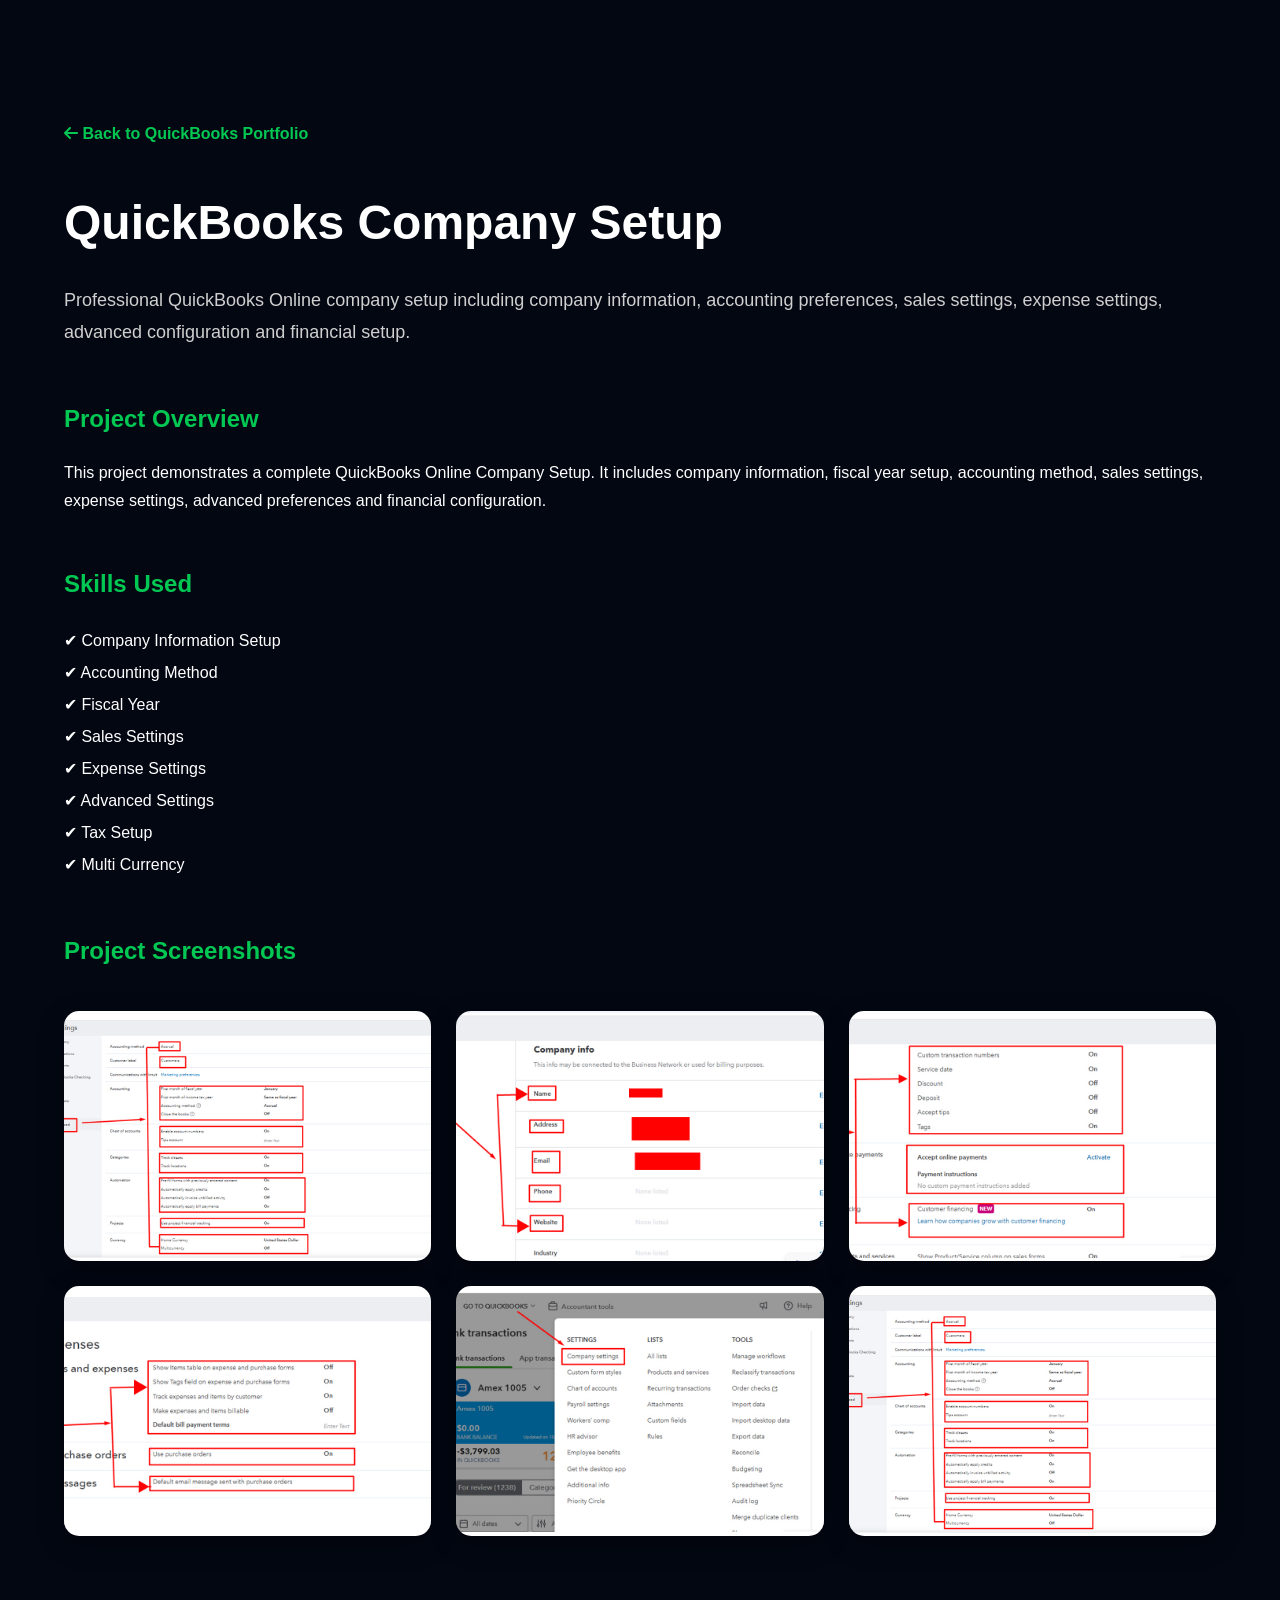
<file: qbo-company-setup.html>
<!DOCTYPE html>
<html lang="en">

<head>
    <meta charset="UTF-8">
    <meta name="viewport" content="width=device-width, initial-scale=1.0">

    <title>Company Setup | Asrafull Islam</title>

    <link rel="stylesheet" href="style.css">

    <link rel="stylesheet"
        href="https://cdnjs.cloudflare.com/ajax/libs/font-awesome/6.6.0/css/all.min.css">
</head>

<body>

<section class="portfolio-details">

    <div class="container">

        <a href="portfolio-qbo.html" class="back-btn">
            <i class="fa-solid fa-arrow-left"></i>
            Back to QuickBooks Portfolio
        </a>

        <h1>QuickBooks Company Setup</h1>

        <p class="subtitle">
            Professional QuickBooks Online company setup including company information,
            accounting preferences, sales settings, expense settings,
            advanced configuration and financial setup.
        </p>

        <h2>Project Overview</h2>

        <p>
            This project demonstrates a complete QuickBooks Online Company Setup.
            It includes company information, fiscal year setup,
            accounting method, sales settings, expense settings,
            advanced preferences and financial configuration.
        </p>

        <h2>Skills Used</h2>

        <ul class="service-list">
            <li>✔ Company Information Setup</li>
            <li>✔ Accounting Method</li>
            <li>✔ Fiscal Year</li>
            <li>✔ Sales Settings</li>
            <li>✔ Expense Settings</li>
            <li>✔ Advanced Settings</li>
            <li>✔ Tax Setup</li>
            <li>✔ Multi Currency</li>
        </ul>

        <h2>Project Screenshots</h2>

        <div class="gallery">

            <img src="images/qbo/company-setup.jpg"
                 alt="Company Setup"
                 onclick="openImage(this.src)">

            <img src="images/qbo/company-info.jpg"
                 alt="Company Information"
                 onclick="openImage(this.src)">

            <img src="images/qbo/sales-settings.jpg"
                 alt="Sales Settings"
                 onclick="openImage(this.src)">

            <img src="images/qbo/expense-settings.jpg"
                 alt="Expense Settings"
                 onclick="openImage(this.src)">

            <img src="images/qbo/advanced-settings.jpg"
                 alt="Advanced Settings"
                 onclick="openImage(this.src)">

            <img src="images/qbo/company-setup.jpg"
                 alt="Company Setup Details"
                 onclick="openImage(this.src)">

        </div>

    </div>

</section>

<!-- IMAGE POPUP -->

<div id="imageModal" class="image-modal">

    <span class="image-close">&times;</span>

    <img id="popupImage" class="image-modal-content" alt="Project Screenshot">

</div>

<script src="script.js"></script>

</body>
</html>
</file>
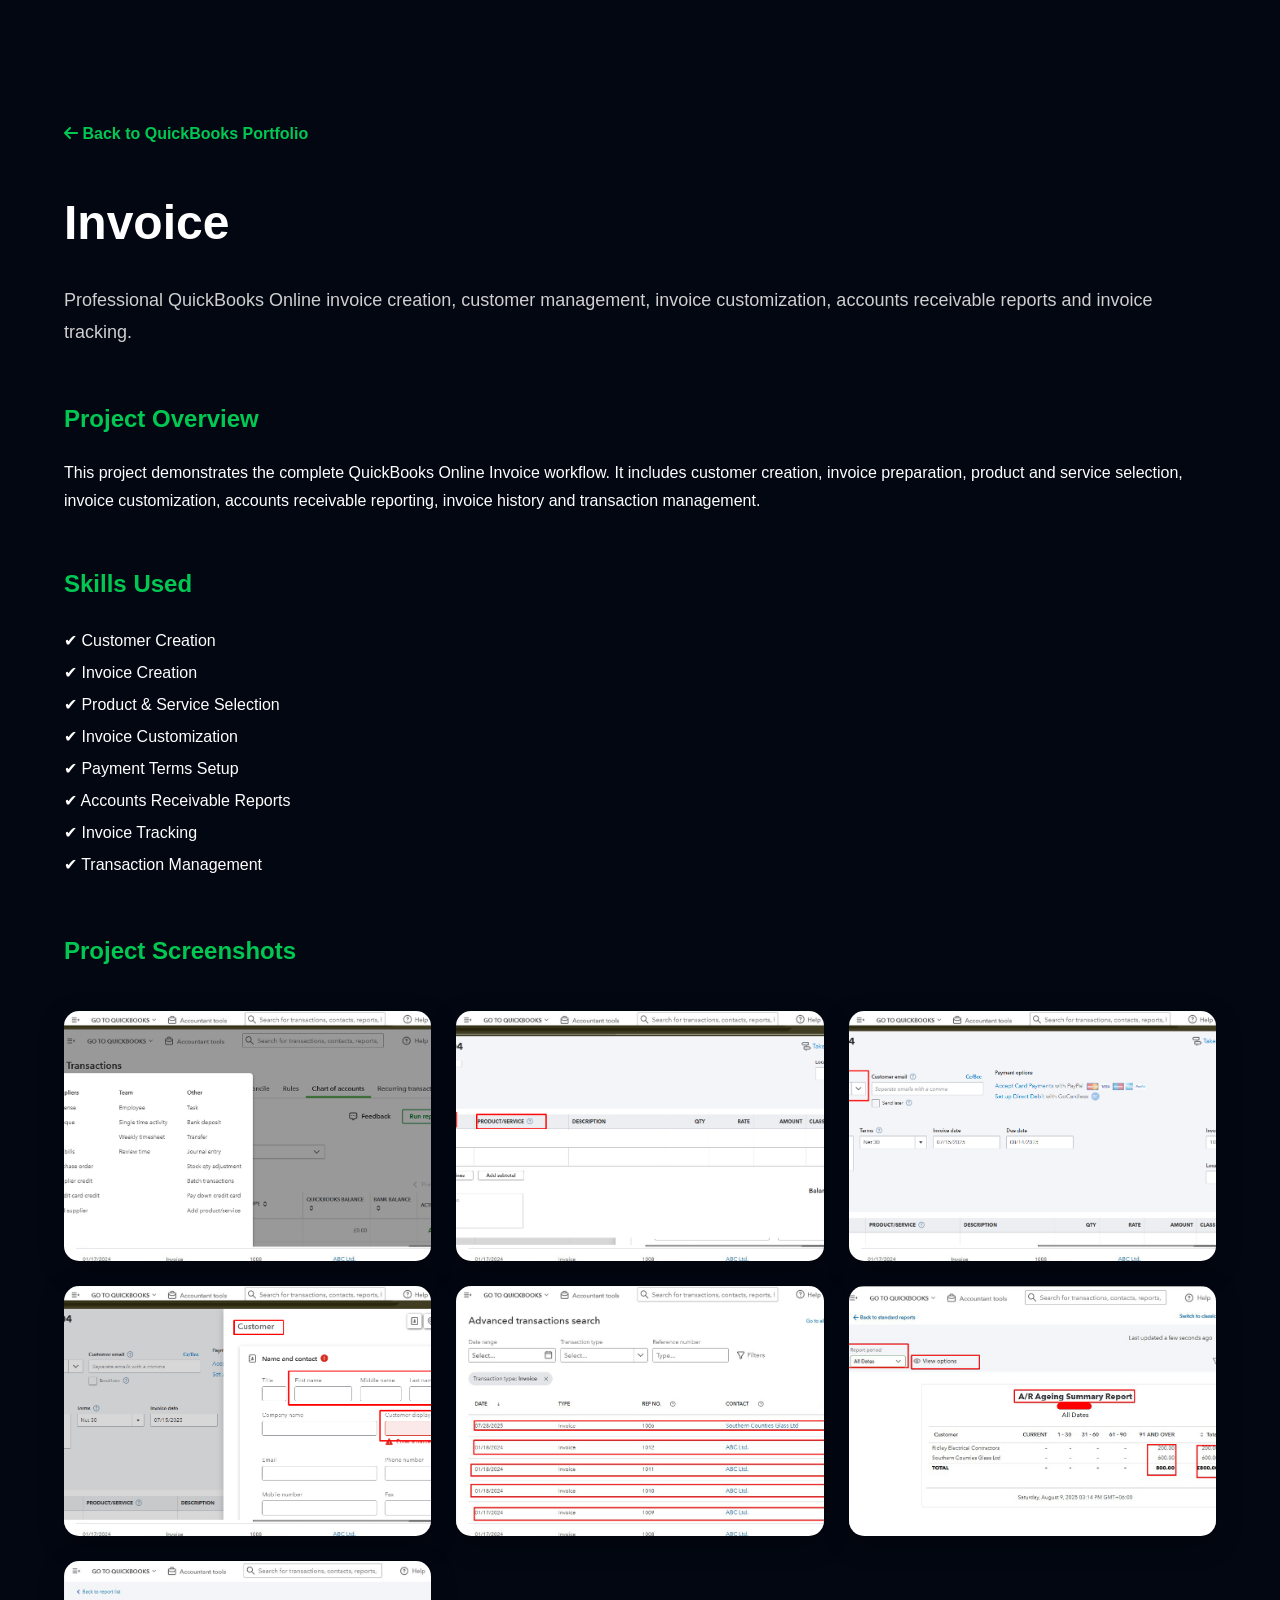
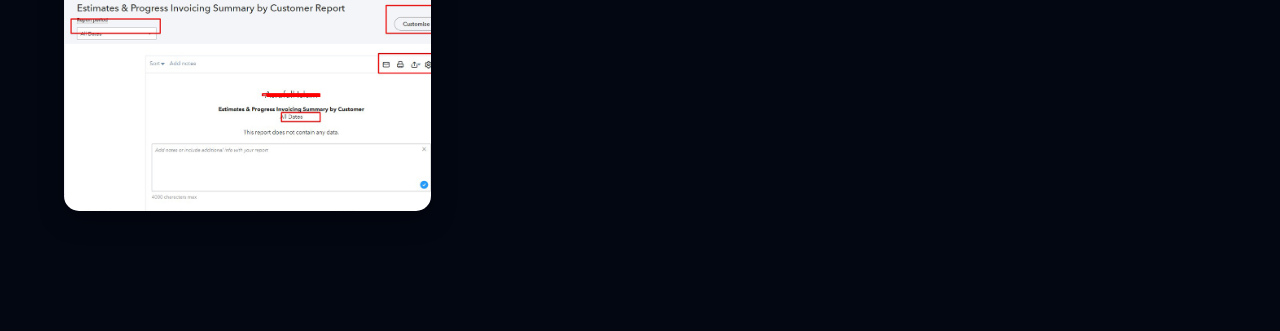
<file: qbo-invoice.html>
<!DOCTYPE html>
<html lang="en">

<head>
    <meta charset="UTF-8">
    <meta name="viewport" content="width=device-width, initial-scale=1.0">

    <title>Invoice | QuickBooks Online Portfolio</title>

    <link rel="stylesheet" href="style.css">

    <link rel="stylesheet"
        href="https://cdnjs.cloudflare.com/ajax/libs/font-awesome/6.6.0/css/all.min.css">
</head>

<body>

<section class="portfolio-details">

    <div class="container">

        <a href="portfolio-qbo.html" class="back-btn">
            <i class="fa-solid fa-arrow-left"></i>
            Back to QuickBooks Portfolio
        </a>

       <h1>Invoice</h1>

<p class="subtitle">
Professional QuickBooks Online invoice creation, customer management,
invoice customization, accounts receivable reports and invoice tracking.
</p>

      <h2>Project Overview</h2>

<p>
This project demonstrates the complete QuickBooks Online Invoice workflow.
It includes customer creation, invoice preparation, product and service
selection, invoice customization, accounts receivable reporting,
invoice history and transaction management.
</p>
       <h2>Skills Used</h2>

<ul class="service-list">

<li>✔ Customer Creation</li>

<li>✔ Invoice Creation</li>

<li>✔ Product & Service Selection</li>

<li>✔ Invoice Customization</li>

<li>✔ Payment Terms Setup</li>

<li>✔ Accounts Receivable Reports</li>

<li>✔ Invoice Tracking</li>

<li>✔ Transaction Management</li>

</ul>
        <h2>Project Screenshots</h2>

        <div class="gallery">

        
    <img src="images/qbo/invoice-menu.jpg"
         alt="Invoice Menu"
         onclick="openImage(this.src)">

    <img src="images/qbo/invoice-create.jpg"
         alt="Invoice Creation"
         onclick="openImage(this.src)">

    <img src="images/qbo/invoice-customer.jpg"
         alt="Customer Setup"
         onclick="openImage(this.src)">

    <img src="images/qbo/invoice-form.jpg"
         alt="Invoice Form"
         onclick="openImage(this.src)">

    <img src="images/qbo/invoice-list.jpg"
         alt="Invoice List"
         onclick="openImage(this.src)">

    <img src="images/qbo/ar-report.jpg"
         alt="Accounts Receivable Report"
         onclick="openImage(this.src)">

    <img src="images/qbo/ar-summary.jpg"
         alt="Accounts Receivable Summary"
         onclick="openImage(this.src)">

</div>

</section>

<!-- IMAGE POPUP -->

<div id="imageModal" class="image-modal">

    <span class="image-close">&times;</span>

    <img id="popupImage" class="image-modal-content" alt="Project Screenshot">

</div>

<script src="script.js"></script>

</body>
</html>
</file>
<file: style.css>
/* ==========================================
   GOOGLE FONT & RESET
========================================== */

*{
margin:0;
padding:0;
box-sizing:border-box;
scroll-behavior:smooth;
}

html{
scroll-behavior:smooth;
}

body{

font-family:'Poppins',sans-serif;
background:#030712;
color:#fff;
overflow-x:hidden;
line-height:1.7;

}

img{
max-width:100%;
display:block;
}

a{
text-decoration:none;
color:inherit;
}

ul{
list-style:none;
}

.container{

width:90%;
max-width:1200px;
margin:auto;

}

.section{

padding:110px 0;

}

/* ==========================================
SECTION HEADING
========================================== */

.section-heading{

text-align:center;
margin-bottom:70px;

}

.section-heading h5{

color:#22c55e;
letter-spacing:2px;
font-size:15px;
margin-bottom:10px;

}

.section-heading h2{

font-size:42px;
font-weight:700;
margin-bottom:20px;

}

.section-heading p{

max-width:750px;
margin:auto;
color:#cbd5e1;

}

/* ==========================================
NAVBAR
========================================== */

.navbar{

position:fixed;
top:0;
left:0;
width:100%;
z-index:999;
background:rgba(3,7,18,.90);
backdrop-filter:blur(12px);
border-bottom:1px solid rgba(255,255,255,.08);

}

.navbar .container{

display:flex;
justify-content:space-between;
align-items:center;
padding:18px 0;

}

.logo{

display:flex;
align-items:center;
gap:15px;

}

.logo-icon{

width:55px;
height:55px;
background:#22c55e;
border-radius:50%;
display:flex;
align-items:center;
justify-content:center;
font-size:22px;

}

.logo-text h2{

font-size:24px;
font-weight:700;

}

.logo-text span{

color:#22c55e;

}

.logo-text p{

font-size:13px;
color:#94a3b8;

}

.nav-menu{

display:flex;
gap:28px;

}

.nav-menu a{

transition:.3s;
font-weight:500;

}

.nav-menu a:hover,
.nav-menu a.active{

color:#22c55e;

}

.hire-btn{

background:#22c55e;
padding:13px 28px;
border-radius:50px;
font-weight:600;
transition:.3s;

}

.hire-btn:hover{

background:#16a34a;
transform:translateY(-3px);

}

.menu-btn{

display:none;
font-size:26px;
cursor:pointer;

}

/* ==========================================
HERO
========================================== */

.hero{

padding-top:180px;
padding-bottom:120px;
position:relative;

}
.hero::after{
content: "";
position: absolute;
right: 80px;
top: 120px;
width: 500px;
height: 500px;
background: radial-gradient(circle,
rgba(34,197,94,.18),
transparent 70%);
filter: blur(80px);
z-index: 0;
}

.hero::before{

content:"";
position:absolute;
inset:0;
background:
radial-gradient(circle at top right,
rgba(34,197,94,.18),
transparent 45%);

pointer-events:none;

}

.hero-container{

display:grid;
grid-template-columns:1.2fr 1fr;
gap:70px;
align-items:center;
position:relative;
z-index:2;

}

.hello-box{

display:inline-block;
background:#111827;
padding:10px 18px;
border-radius:30px;
margin-bottom:20px;
border:1px solid rgba(255,255,255,.08);

}

.hero-left h1{

font-size:64px;
font-weight:800;
line-height:1.1;

}

.hero-left h1 span{

color:#22c55e;

}

.hero-left h2{

font-size:34px;
margin:20px 0;
color:#60a5fa;

}

.hero-left p{

font-size:18px;
color:#cbd5e1;
margin-bottom:30px;

}
<!-- ===========================
        ABOUT SECTION
=========================== -->

<section class="about" id="about">

    <div class="container">

        <div class="section-title">
            <h2>About <span>Me</span></h2>
            <p>Professional Bookkeeper & Accounting Specialist</p>
        </div>

        <div class="about-container">

            <div class="about-image">
                <img src="images/profile.jpg" alt="Asrafull Islam">
            </div>

            <div class="about-content">

                <h3>Hello! I'm Asrafull Islam</h3>

                <p>
                    I am a Professional Bookkeeper with practical experience in
                    QuickBooks Online, QuickBooks Desktop, Xero Accounting,
                    Bank Reconciliation, Payroll Processing and Financial Reporting.
                </p>

                <p>
                    I always focus on maintaining accurate financial records,
                    preparing reports and helping businesses keep their books organized.
                </p>

                <div class="about-info">

                    <div>
                        <strong>Name:</strong>
                        <span>Asrafull Islam</span>
                    </div>

                    <div>
                        <strong>Email:</strong>
                        <span>asrafullbookkeeping@gmail.com</span>
                    </div>

                    <div>
                        <strong>Phone:</strong>
                        <span>+8801732562508</span>
                    </div>

                    <div>
                        <strong>Location:</strong>
                        <span>Nilphamari, Bangladesh</span>
                    </div>

                </div>

                <a href="#contact" class="btn">Hire Me</a>

            </div>

        </div>

    </div>

</section>

<!-- ===========================
        ABOUT SECTION END
=========================== -->
/* ==========================================
HERO BUTTONS
========================================== */

.hero-buttons{

display:flex;
gap:18px;
flex-wrap:wrap;
margin:35px 0;

}

.btn-primary{

background:#22c55e;
color:#fff;
padding:15px 34px;
border-radius:50px;
font-weight:600;
transition:.35s;

}

.btn-primary:hover{

background:#16a34a;
transform:translateY(-4px);

}

.btn-secondary{

background:transparent;
border:2px solid #22c55e;
color:#22c55e;
padding:15px 34px;
border-radius:50px;
font-weight:600;
transition:.35s;

}

.btn-secondary:hover{

background:#22c55e;
color:#fff;

}

.btn-video{

display:flex;
align-items:center;
gap:10px;
font-weight:600;
color:#60a5fa;

}

.btn-video:hover{

color:#22c55e;

}

/* ==========================================
BADGES
========================================== */

.hero-badges{

display:flex;
gap:15px;
flex-wrap:wrap;
margin-top:35px;

}

.badge{

background:#111827;
padding:12px 18px;
border-radius:40px;
border:1px solid rgba(255,255,255,.08);
display:flex;
align-items:center;
gap:10px;
transition:.35s;

}

.badge:hover{

background:#22c55e;
transform:translateY(-5px);

}

/* ==========================================
SOCIAL ICONS
========================================== */

.social-icons{

display:flex;
align-items:center;
gap:18px;
margin-top:35px;

}

.social-icons span{

color:#94a3b8;

}

.social-icons a{

width:48px;
height:48px;
border-radius:50%;
background:#111827;
display:flex;
justify-content:center;
align-items:center;
font-size:18px;
transition:.35s;

}

.social-icons a:hover{

background:#22c55e;
transform:translateY(-5px);

}

/* ==========================================
PROFILE IMAGE
========================================== */

.hero-right{
position: relative;
display: flex;
justify-content: center;
align-items: center;
}

.hero-image{
position: relative;
z-index: 5;
}

.hero-image img{
width: 420px;
max-width: 100%;
border-radius: 30px;
border: 6px solid rgba(255,255,255,.08);
box-shadow: 0 25px 70px rgba(0,0,0,.45);
}

/* ===========================
   FLOATING CARDS
=========================== */

.floating-card{
position:absolute;
background:rgba(15,23,42,.9);
backdrop-filter:blur(10px);
border:1px solid rgba(255,255,255,.08);
border-radius:18px;
padding:18px 22px;
box-shadow:0 20px 45px rgba(0,0,0,.35);
animation:floatCard 4s ease-in-out infinite;
}

.card1{
top:40px;
right:-30px;
}

.card2{
top:220px;
left:-40px;
animation-delay:1s;
}

.card3{
bottom:40px;
right:-20px;
animation-delay:2s;
}

.floating-card h4{
color:#22c55e;
margin-bottom:6px;
font-size:18px;
}

.floating-card p{
color:#cbd5e1;
font-size:15px;
}

@keyframes floatCard{
0%,100%{
transform:translateY(0);
}
50%{
transform:translateY(-12px);
}
}
/* ==========================================
FLOAT ANIMATION
========================================== */

@keyframes float{

0%{
transform:translateY(0);
}

50%{
transform:translateY(-12px);
}

100%{
transform:translateY(0);
}

}
/* ==========================================
ABOUT SECTION
========================================== */

.about{
background:#07111f;
}

.about-grid{

display:grid;
grid-template-columns:repeat(3,1fr);
gap:30px;
margin-top:60px;

}

.about-card{

background:#111827;
padding:35px;
border-radius:20px;
text-align:center;
border:1px solid rgba(255,255,255,.08);
transition:.4s;

}

.about-card:hover{

transform:translateY(-10px);
border-color:#22c55e;
box-shadow:0 20px 50px rgba(34,197,94,.20);

}

.about-card i{

font-size:48px;
color:#22c55e;
margin-bottom:20px;

}

.about-card h3{

font-size:24px;
margin-bottom:15px;

}

.about-card p{

color:#cbd5e1;
line-height:1.8;

}

/* ==========================================
SERVICES
========================================== */

.services{

background:#030712;

}

.services-grid{

display:grid;
grid-template-columns:repeat(3,1fr);
gap:30px;

}

.service-card{

background:#111827;
padding:40px 30px;
border-radius:20px;
text-align:center;
border:1px solid rgba(255,255,255,.08);

transition:.4s;

position:relative;

overflow:hidden;

}

.service-card::before{

content:"";

position:absolute;

left:0;

top:0;

width:100%;

height:5px;

background:#22c55e;

transform:scaleX(0);

transition:.4s;

}

.service-card:hover::before{

transform:scaleX(1);

}

.service-card:hover{

transform:translateY(-12px);

box-shadow:0 25px 50px rgba(0,0,0,.35);

border-color:#22c55e;

}

.service-card i{

font-size:55px;

color:#22c55e;

margin-bottom:25px;

}

.service-card h3{

font-size:24px;

margin-bottom:15px;

}

.service-card p{

color:#cbd5e1;

line-height:1.8;

}

/* ==========================================
COMMON CARD EFFECT
========================================== */

.about-card,
.service-card{

backdrop-filter:blur(12px);

}
/* ==========================================
SKILLS SECTION
========================================== */

.skills{
background:#07111f;
}

.skills-content{

max-width:900px;
margin:auto;

}

.skill-item{

margin-bottom:30px;

}

.skill-title{

display:flex;
justify-content:space-between;
margin-bottom:10px;
font-weight:600;

}

.progress{

width:100%;
height:12px;
background:#1e293b;
border-radius:50px;
overflow:hidden;

}

.progress-bar{

height:100%;
background:linear-gradient(90deg,#22c55e,#3b82f6);
border-radius:50px;
transition:1.5s;

}

/* ==========================================
TOOLS
========================================== */

.tools{

background:#030712;

}

.tools-grid{

display:grid;
grid-template-columns:repeat(3,1fr);
gap:30px;

}

.tool-card{

background:#111827;
padding:35px;
border-radius:20px;
text-align:center;
border:1px solid rgba(255,255,255,.08);

transition:.35s;

}

.tool-card:hover{

transform:translateY(-10px);
border-color:#22c55e;
box-shadow:0 20px 40px rgba(34,197,94,.20);

}

.tool-card i{

font-size:55px;
color:#22c55e;
margin-bottom:20px;

}

.tool-card h3{

font-size:22px;

}

/* ==========================================
STATS
========================================== */

.stats{

padding:90px 0;
background:#0f172a;

}

.stats-grid{

display:grid;
grid-template-columns:repeat(4,1fr);
gap:25px;

}

.stat-card{

background:#111827;
padding:40px 25px;
border-radius:20px;
text-align:center;
border:1px solid rgba(255,255,255,.08);

transition:.35s;

}

.stat-card:hover{

transform:translateY(-10px);
border-color:#22c55e;

}

.stat-card h2{

font-size:48px;
color:#22c55e;
margin-bottom:10px;

}

.stat-card p{

color:#cbd5e1;

}
/* ==========================================
EXPERIENCE
========================================== */

.experience{
background:#07111f;
}

.timeline{

position:relative;
max-width:900px;
margin:60px auto 0;

}

.timeline::before{

content:"";
position:absolute;
left:30px;
top:0;
width:3px;
height:100%;
background:#22c55e;

}

.timeline-item{

display:flex;
gap:30px;
margin-bottom:50px;
position:relative;

}

.timeline-icon{

width:60px;
height:60px;
background:#22c55e;
border-radius:50%;
display:flex;
justify-content:center;
align-items:center;
font-size:22px;
flex-shrink:0;
z-index:2;

}

.timeline-content{

flex:1;
background:#111827;
padding:30px;
border-radius:20px;
border:1px solid rgba(255,255,255,.08);
transition:.35s;

}

.timeline-content:hover{

transform:translateY(-8px);
border-color:#22c55e;
box-shadow:0 20px 40px rgba(34,197,94,.20);

}

.timeline-content span{

color:#22c55e;
font-weight:600;

}

.timeline-content h3{

margin:12px 0 8px;
font-size:24px;

}

.timeline-content h4{

color:#60a5fa;
margin-bottom:15px;
font-size:18px;

}

.timeline-content p{

color:#cbd5e1;
line-height:1.8;

}

/* ==========================================
EDUCATION
========================================== */

.education{

background:#030712;

}

.education-grid{

display:grid;
grid-template-columns:repeat(2,1fr);
gap:35px;

}

.education-card{

background:#111827;
padding:35px;
border-radius:20px;
text-align:center;
border:1px solid rgba(255,255,255,.08);
transition:.35s;

}

.education-card:hover{

transform:translateY(-10px);
border-color:#22c55e;
box-shadow:0 20px 45px rgba(34,197,94,.18);

}

.education-card i{

font-size:55px;
color:#22c55e;
margin-bottom:20px;

}

.education-card h3{

font-size:24px;
margin-bottom:12px;

}

.education-card p{

color:#60a5fa;
font-weight:600;

}

.education-card span{

display:block;
margin-top:12px;
color:#cbd5e1;

}

/* ==========================================
CERTIFICATIONS
========================================== */

.certifications{

background:#07111f;

}

.certificate-grid{

display:grid;
grid-template-columns:repeat(3,1fr);
gap:30px;

}

.certificate-card{

background:#111827;
border-radius:20px;
overflow:hidden;
border:1px solid rgba(255,255,255,.08);
transition:.35s;

}

.certificate-card:hover{

transform:translateY(-10px);
border-color:#22c55e;
box-shadow:0 20px 45px rgba(34,197,94,.20);

}

.certificate-card img{

width:100%;
height:230px;
object-fit:cover;

}

.certificate-card h3{

padding:20px 20px 10px;
font-size:20px;

}

.certificate-card p{

padding:0 20px 25px;
color:#cbd5e1;

}
/* ==========================================
PORTFOLIO
========================================== */

.portfolio{
background:#030712;
}

.portfolio-grid{

display:grid;
grid-template-columns:repeat(3,1fr);
gap:30px;

}

.portfolio-card{

background:#111827;
padding:35px;
text-align:center;
border-radius:20px;
border:1px solid rgba(255,255,255,.08);
transition:.35s;

}

.portfolio-card:hover{

transform:translateY(-10px);
border-color:#22c55e;
box-shadow:0 20px 40px rgba(34,197,94,.20);

}

.portfolio-card i{

font-size:60px;
color:#22c55e;
margin-bottom:20px;

}

.portfolio-card h3{

font-size:24px;
margin-bottom:15px;

}

.portfolio-card p{

color:#cbd5e1;
line-height:1.8;

}

/* ==========================================
CONTACT
========================================== */

.contact{

background:#07111f;

}

.contact-grid{

display:grid;
grid-template-columns:repeat(3,1fr);
gap:25px;
margin-bottom:50px;

}

.contact-card{

background:#111827;
padding:30px;
text-align:center;
border-radius:20px;
border:1px solid rgba(255,255,255,.08);
transition:.35s;

}

.contact-card:hover{

transform:translateY(-10px);
border-color:#22c55e;

}

.contact-card i{

font-size:40px;
color:#22c55e;
margin-bottom:20px;

}

.contact-form{

display:grid;
gap:20px;
max-width:800px;
margin:auto;

}

.contact-form input,
.contact-form textarea{

background:#111827;
border:1px solid rgba(255,255,255,.08);
padding:18px;
border-radius:12px;
color:#fff;
font-size:16px;
outline:none;

}

.contact-form input:focus,
.contact-form textarea:focus{

border-color:#22c55e;

}

.contact-form button{

border:none;
cursor:pointer;

}

/* ==========================================
FOOTER
========================================== */

footer{

background:#020617;
padding:70px 20px;
text-align:center;
border-top:1px solid rgba(255,255,255,.08);

}

footer h2{

font-size:34px;
margin-bottom:15px;

}

footer p{

color:#94a3b8;
margin-bottom:20px;

}

.footer-social{

display:flex;
justify-content:center;
gap:18px;
margin:25px 0;

}

.footer-social a{

width:50px;
height:50px;
border-radius:50%;
background:#111827;
display:flex;
align-items:center;
justify-content:center;
transition:.35s;

}

.footer-social a:hover{

background:#22c55e;
transform:translateY(-5px);

}

.copyright{

margin-top:30px;
font-size:15px;
color:#64748b;

}

/* ==========================================
RESPONSIVE
========================================== */

@media(max-width:992px){

.hero-container,
.about-grid,
.services-grid,
.tools-grid,
.stats-grid,
.education-grid,
.certificate-grid,
.portfolio-grid,
.contact-grid{

grid-template-columns:1fr;

}

.hero{

text-align:center;

}

.hero-buttons,
.hero-badges,
.social-icons{

justify-content:center;

}

.hero-right{

margin-top:60px;

}

.nav-menu{

display:none;

}

.menu-btn{

display:block;

}

}

@media(max-width:768px){

.hero-left h1{

font-size:42px;

}

.hero-left h2{

font-size:24px;

}

.section-heading h2{

font-size:32px;

}

.logo-text h2{

font-size:20px;

}

.logo-text p{

font-size:12px;

}

.hire-btn{

display:none;

}

.section{

padding:80px 0;

}

}
/* Mobile Menu */

@media (max-width:992px){

.nav-menu.active{

display:flex;
flex-direction:column;
position:absolute;
top:90px;
left:5%;
width:90%;
background:#111827;
padding:30px;
border-radius:15px;
gap:20px;
text-align:center;

}

}

/* Sticky Navbar */

.sticky{

background:#020617 !important;
box-shadow:0 10px 30px rgba(0,0,0,.35);

}
.hero::before{
    content:"";
    position:absolute;
    top:-200px;
    left:-200px;
    width:500px;
    height:500px;
    background:#00ff99;
    opacity:.08;
    filter:blur(120px);
    border-radius:50%;
}

.hero::after{
    content:"";
    position:absolute;
    bottom:-200px;
    right:-200px;
    width:500px;
    height:500px;
    background:#00aaff;
    opacity:.08;
    filter:blur(120px);
    border-radius:50%;
}

/* ==========================
   CERTIFICATE POPUP
========================== */

.certificate-modal{
    display:none;
    position:fixed;
    z-index:9999;
    left:0;
    top:0;
    width:100%;
    height:100%;
    background:rgba(0,0,0,.9);
    justify-content:center;
    align-items:center;
}

.certificate-modal img{
    max-width:90%;
    max-height:90%;
    border-radius:10px;
    box-shadow:0 0 30px rgba(255,255,255,.25);
}

.close-btn{
    position:absolute;
    top:20px;
    right:35px;
    color:#fff;
    font-size:45px;
    cursor:pointer;
    font-weight:bold;
}

.close-btn:hover{
    color:#00c6ff;
}

/* ==========================
   CERTIFICATES
========================== */

.certificate-grid{
    display:grid;
    grid-template-columns:repeat(auto-fit,minmax(320px,1fr));
    gap:30px;
    margin-top:50px;
}

.certificate-card{
    background:#161b22;
    border-radius:15px;
    overflow:hidden;
    box-shadow:0 10px 30px rgba(0,0,0,.35);
    transition:.3s;
}

.certificate-card:hover{
    transform:translateY(-8px);
}

.certificate-card img{
    width:100%;
    height:220px;
    object-fit:cover;
    display:block;
}

.certificate-content{
    padding:20px;
    text-align:center;
}

.certificate-content h3{
    color:#fff;
    font-size:22px;
    margin-bottom:10px;
}

.certificate-content p{
    color:#bdbdbd;
    margin-bottom:18px;
}

.view-btn{
    background:#00c853;
    color:#fff;
    border:none;
    padding:10px 22px;
    border-radius:30px;
    cursor:pointer;
    font-weight:600;
}

.view-btn:hover{
    background:#009624;
}
/* Portfolio Link */

.portfolio-link{
    text-decoration: none;
    color: inherit;
    display: block;
}

.portfolio-link:hover{
    text-decoration: none;
}
/* Portfolio Details */

.portfolio-details{
    padding:120px 0;
}

.portfolio-details h1{
    font-size:42px;
    color:#fff;
    margin-bottom:15px;
}

.subtitle{
    color:#bfbfbf;
    margin-bottom:30px;
}

.hero-image{
    width:100%;
    border-radius:15px;
    margin:30px 0;
}

.service-list{
    margin:30px 0;
    line-height:2;
    color:#fff;
}

.gallery{
    display:grid;
    grid-template-columns:repeat(auto-fit,minmax(300px,1fr));
    gap:20px;
    margin-top:30px;
}

.gallery img{
    width:100%;
    border-radius:12px;
    transition:.3s;
    cursor:pointer;
}

.gallery img:hover{
    transform:scale(1.03);
}

.back-btn{
    display:inline-block;
    margin-bottom:30px;
    color:#00c853;
    text-decoration:none;
    font-weight:bold;
}
/* ==========================
   PORTFOLIO BUTTON
========================== */

.portfolio-btn{
    display:inline-block;
    margin-top:20px;
    padding:12px 30px;
    background:#00c853;
    color:#fff;
    text-decoration:none;
    border-radius:30px;
    font-weight:600;
    transition:.3s;
}

.portfolio-btn:hover{
    background:#009624;
    transform:translateY(-3px);
}
/* ==========================
   PROJECT GALLERY
========================== */

.gallery{
    display:grid;
    grid-template-columns:repeat(auto-fit,minmax(350px,1fr));
    gap:25px;
    margin-top:40px;
}

.gallery img{
    width:100%;
    height:250px;
    object-fit:cover;
    border-radius:15px;
    cursor:pointer;
    transition:.35s;
    box-shadow:0 8px 25px rgba(0,0,0,.35);
}

.gallery img:hover{
    transform:translateY(-8px) scale(1.03);
    box-shadow:0 15px 40px rgba(0,200,83,.35);
}


/* ==========================
   PROJECT PAGE
========================== */

.portfolio-details{
    padding:120px 0;
}

.portfolio-details h1{
    font-size:48px;
    color:#fff;
    margin-bottom:20px;
}

.portfolio-details h2{
    color:#00c853;
    margin-top:50px;
    margin-bottom:20px;
}

.subtitle{
    color:#cfcfcf;
    font-size:18px;
    line-height:1.8;
}

.service-list{
    color:#fff;
    line-height:2;
    margin-top:20px;
}

.service-list li{
    list-style:none;
}

.back-btn{
    display:inline-block;
    margin-bottom:35px;
    color:#00c853;
    font-weight:bold;
    text-decoration:none;
    transition:.3s;
}

.back-btn:hover{
    color:#00ff88;
}
/* ==========================
   IMAGE POPUP
========================== */

.image-modal{
    display:none;
    position:fixed;
    left:0;
    top:0;
    width:100%;
    height:100%;
    background:rgba(0,0,0,.95);
    justify-content:center;
    align-items:center;
    z-index:99999;
}

.image-modal-content{
    max-width:90%;
    max-height:90%;
    border-radius:12px;
    box-shadow:0 0 40px rgba(255,255,255,.25);
    animation:zoom .35s;
}

@keyframes zoom{

    from{
        transform:scale(.8);
        opacity:0;
    }

    to{
        transform:scale(1);
        opacity:1;
    }

}

.image-close{
    position:absolute;
    top:20px;
    right:40px;
    color:#fff;
    font-size:55px;
    cursor:pointer;
    font-weight:bold;
}

.image-close:hover{
    color:#00c853;
}
.hero-buttons{
    display:flex;
    align-items:center;
    gap:20px;
    flex-wrap:nowrap;
}
</file>
